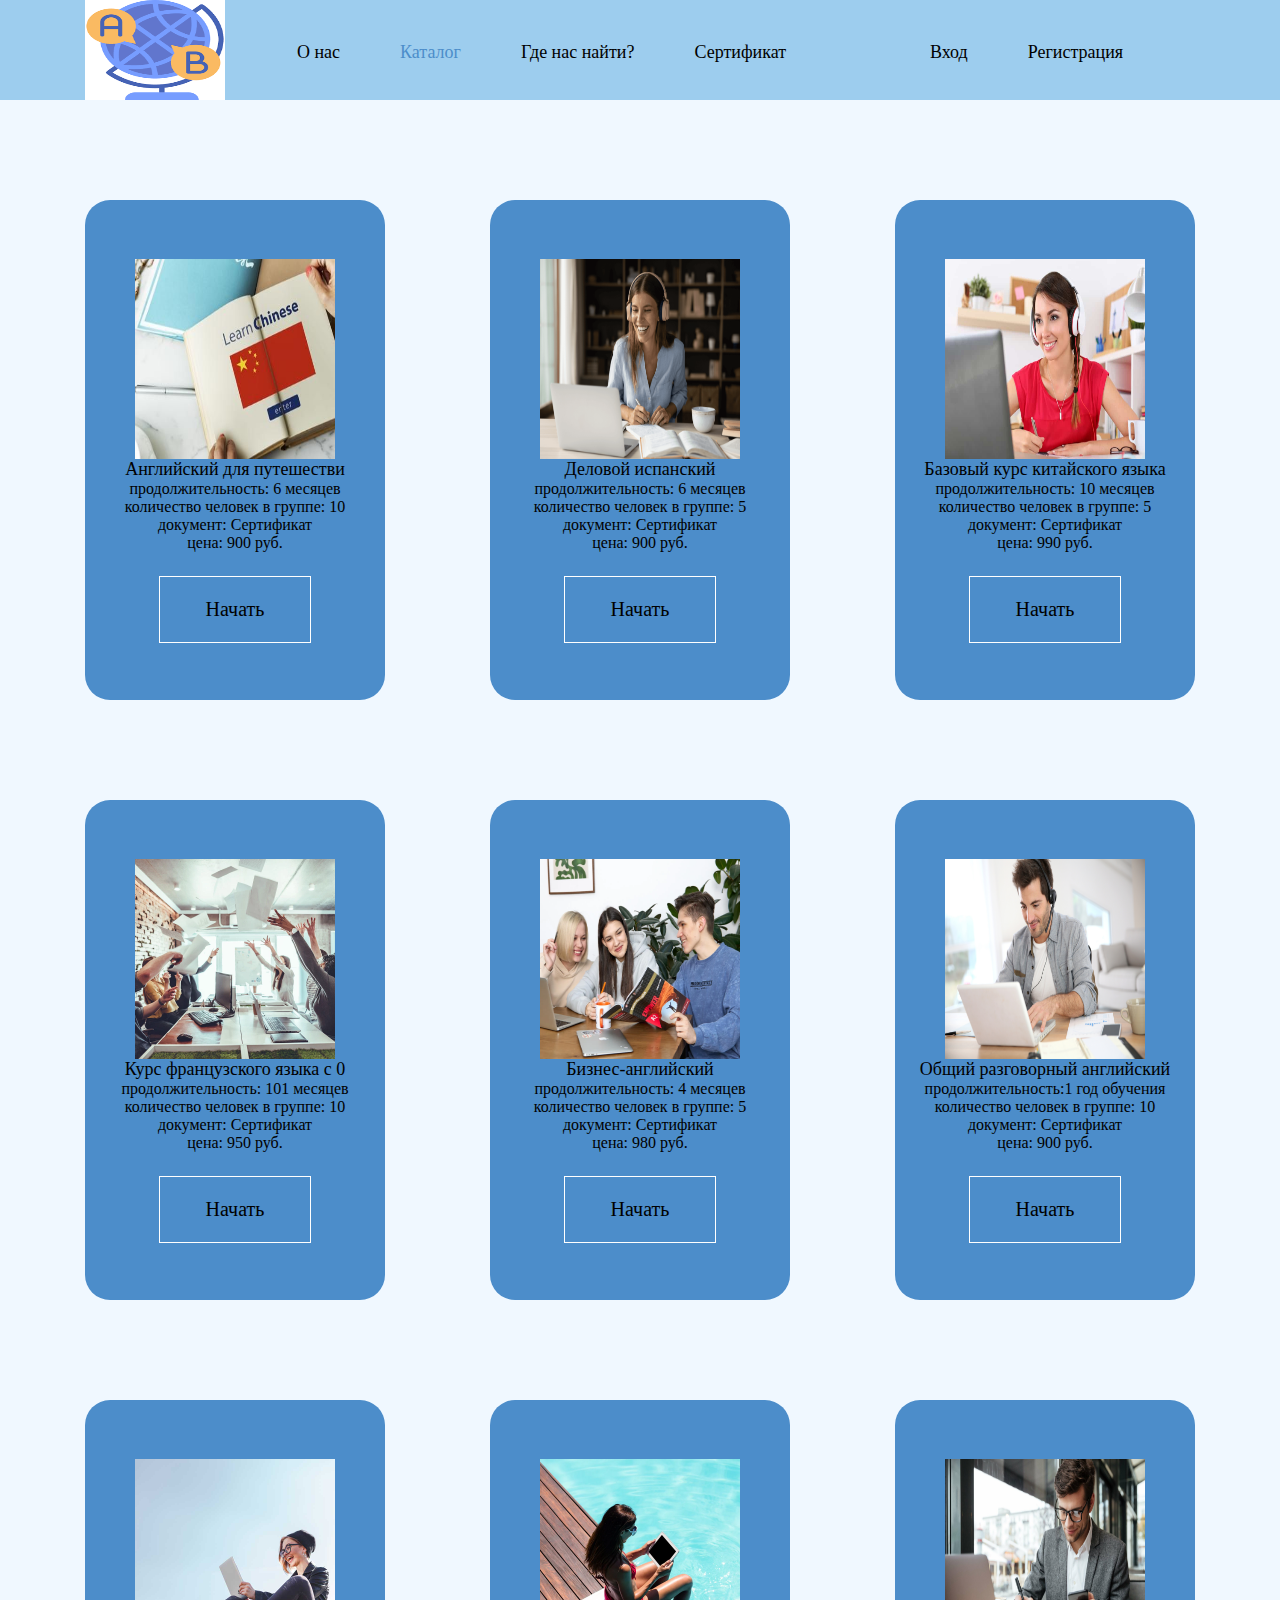
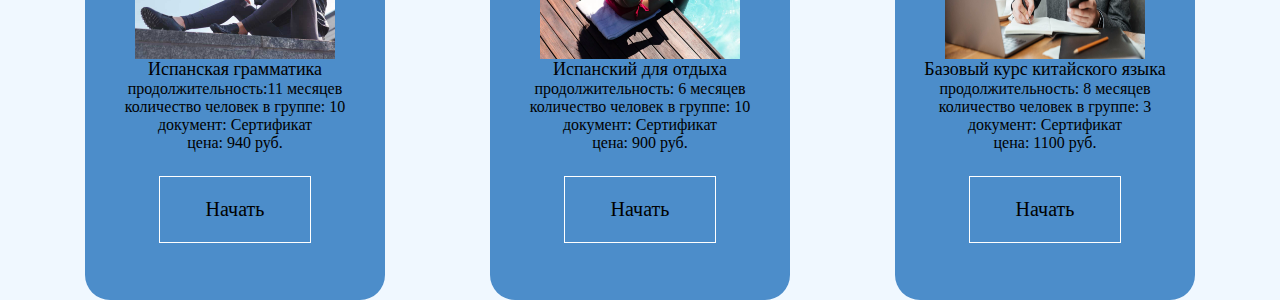
<file: index.html>
<!DOCTYPE html>
<html lang="ru">
<head>
    <meta charset="UTF-8">
    <meta name="viewport" content="width=device-width, initial-scale=1.0">
    <link rel="stylesheet" href="style.css">
    <title> Catalog</title>
</head>
<body>
    <header class="header">
        <div class="header__row container">
            <a href="index.html"><img src="img\7070.png" alt="логотип" class="logo"></a>
            <div class="header__panel">
                <nav class="menu">
                    <ul class="menu__list">
                        <li>
                            <a href="about-us.html" class="menu__link"><font style="vertical-align: inherit;"><font style="vertical-align: inherit;">О нас</font></font></a>
                        </li>
                        <li>
                            <a href="index.html" class="menu__link active"><font style="vertical-align: inherit;"><font style="vertical-align: inherit;">Каталог</font></font></a>
                        </li>
                        <li>
                            <a href="wtfu.html" class="menu__link"><font style="vertical-align: inherit;"><font style="vertical-align: inherit;">Где нас найти?</font></font></a>
                        </li>
                        <li>
                            <a href="sert.html" class="menu__link"><font style="vertical-align: inherit;"><font style="vertical-align: inherit;">Сертификат</font></font></a>
                        </li>
                    </ul>
                </nav>
                    <div class="menu__list">
                        <a href="login.html" class="menu__link"><font style="vertical-align: inherit;"><font style="vertical-align: inherit;">Вход</font></font></a>
                        <a href="reg.html" class="menu__link"><font style="vertical-align: inherit;"><font style="vertical-align: inherit;">Регистрация</font></font></a>
                    </div>
        </div>
    </div></header>
    <main class="main">
        <section class="catalog container">
            <div class="catalog__products">
                <div class="course">
                    <img src="img\000.jpeg" alt="" class="course__img">
                    <p class="course__title"><font style="vertical-align: inherit;"><font style="vertical-align: inherit;">Английский для путешестви </font></font></p>
                    <p class="course__dif"><font style="vertical-align: inherit;"><font style="vertical-align: inherit;">продолжительность: 6 месяцев</font></font></p>
                    <p class="course__dif"><font style="vertical-align: inherit;"><font style="vertical-align: inherit;"> количество человек в группе: 10</font></font></p>
                    <p class="course__dif"><font style="vertical-align: inherit;"><font style="vertical-align: inherit;">документ: Сертификат</font></font></p>
                    <p class="course__dif"><font style="vertical-align: inherit;"><font style="vertical-align: inherit;"> цена: 900 руб.</font></font></p>
                    <a href="#" class="course__btn"><font style="vertical-align: inherit;"><font style="vertical-align: inherit;">Начать</font></font></a>
                </div>
                <div class="course">
                    <img src="img\1111.png" alt="" class="course__img">
                    <p class="course__title"><font style="vertical-align: inherit;"><font style="vertical-align: inherit;">Деловой испанский </font></font></p>
                    <p class="course__dif"><font style="vertical-align: inherit;"><font style="vertical-align: inherit;">продолжительность: 6 месяцев</font></font></p>
                    <p class="course__dif"><font style="vertical-align: inherit;"><font style="vertical-align: inherit;"> количество человек в группе: 5</font></font></p>
                    <p class="course__dif"><font style="vertical-align: inherit;"><font style="vertical-align: inherit;">документ: Сертификат</font></font></p>
                    <p class="course__dif"><font style="vertical-align: inherit;"><font style="vertical-align: inherit;"> цена: 900 руб.</font></font></p>
                    <a href="#" class="course__btn"><font style="vertical-align: inherit;"><font style="vertical-align: inherit;">Начать</font></font></a>
                </div>
                <div class="course">
                    <img src="img\2222.jpg" alt="" class="course__img">
                    <p class="course__title"><font style="vertical-align: inherit;"><font style="vertical-align: inherit;">Базовый курс китайского языка</font></font></p>
                        <p class="course__dif"><font style="vertical-align: inherit;"><font style="vertical-align: inherit;">продолжительность: 10 месяцев</font></font></p>
                        <p class="course__dif"><font style="vertical-align: inherit;"><font style="vertical-align: inherit;"> количество человек в группе: 5</font></font></p>
                        <p class="course__dif"><font style="vertical-align: inherit;"><font style="vertical-align: inherit;">документ: Сертификат</font></font></p>
                        <p class="course__dif"><font style="vertical-align: inherit;"><font style="vertical-align: inherit;"> цена: 990 руб.</font></font></p>
                    <a href="#" class="course__btn"><font style="vertical-align: inherit;"><font style="vertical-align: inherit;">Начать</font></font></a>
                </div>
                <div class="course">
                    <img src="img\3333.webp" alt="" class="course__img">
                    <p class="course__title"><font style="vertical-align: inherit;"><font style="vertical-align: inherit;">Курс французского языка с 0</font></font></p>
                    <p class="course__dif"><font style="vertical-align: inherit;"><font style="vertical-align: inherit;">продолжительность: 101 месяцев</font></font></p>
                    <p class="course__dif"><font style="vertical-align: inherit;"><font style="vertical-align: inherit;"> количество человек в группе: 10</font></font></p>
                    <p class="course__dif"><font style="vertical-align: inherit;"><font style="vertical-align: inherit;">документ: Сертификат</font></font></p>
                    <p class="course__dif"><font style="vertical-align: inherit;"><font style="vertical-align: inherit;"> цена: 950 руб.</font></font></p>
                    <a href="#" class="course__btn"><font style="vertical-align: inherit;"><font style="vertical-align: inherit;">Начать</font></font></a>
                </div>
                <div class="course">
                    <img src="img\4444.webp" alt="" class="course__img">
                    <p class="course__title"><font style="vertical-align: inherit;"><font style="vertical-align: inherit;">Бизнес-английский</font></font></p>
                        <p class="course__dif"><font style="vertical-align: inherit;"><font style="vertical-align: inherit;">продолжительность: 4 месяцев</font></font></p>
                        <p class="course__dif"><font style="vertical-align: inherit;"><font style="vertical-align: inherit;"> количество человек в группе: 5</font></font></p>
                        <p class="course__dif"><font style="vertical-align: inherit;"><font style="vertical-align: inherit;">документ: Сертификат</font></font></p>
                        <p class="course__dif"><font style="vertical-align: inherit;"><font style="vertical-align: inherit;"> цена: 980 руб.</font></font></p>
                    <a href="#" class="course__btn"><font style="vertical-align: inherit;"><font style="vertical-align: inherit;">Начать</font></font></a>
                </div>
                <div class="course">
                    <img src="img\5555.jpg" alt="" class="course__img">
                    <p class="course__title"><font style="vertical-align: inherit;"><font style="vertical-align: inherit;">Общий разговорный английский</font></font></p>
                        <p class="course__dif"><font style="vertical-align: inherit;"><font style="vertical-align: inherit;">продолжительность:1 год обучения</font></font></p>
                        <p class="course__dif"><font style="vertical-align: inherit;"><font style="vertical-align: inherit;"> количество человек в группе: 10</font></font></p>
                        <p class="course__dif"><font style="vertical-align: inherit;"><font style="vertical-align: inherit;">документ: Сертификат</font></font></p>
                        <p class="course__dif"><font style="vertical-align: inherit;"><font style="vertical-align: inherit;"> цена: 900 руб.</font></font></p>
                    <a href="#" class="course__btn"><font style="vertical-align: inherit;"><font style="vertical-align: inherit;">Начать</font></font></a>
                </div>
                <div class="course">
                    <img src="img\6666.jpg" alt="" class="course__img">
                    <p class="course__title"><font style="vertical-align: inherit;"><font style="vertical-align: inherit;"> Испанская грамматика</font></font></p>
                    <p class="course__dif"><font style="vertical-align: inherit;"><font style="vertical-align: inherit;">продолжительность:11 месяцев</font></font></p>
                    <p class="course__dif"><font style="vertical-align: inherit;"><font style="vertical-align: inherit;"> количество человек в группе: 10</font></font></p>
                    <p class="course__dif"><font style="vertical-align: inherit;"><font style="vertical-align: inherit;">документ: Сертификат</font></font></p>
                    <p class="course__dif"><font style="vertical-align: inherit;"><font style="vertical-align: inherit;"> цена: 940 руб.</font></font></p>
                    <a href="#" class="course__btn"><font style="vertical-align: inherit;"><font style="vertical-align: inherit;">Начать</font></font></a>
                </div>
                <div class="course">
                    <img src="img\7777.webp" alt="" class="course__img">
                    <p class="course__title"><font style="vertical-align: inherit;"><font style="vertical-align: inherit;">Испанский для отдыха</font></font></p>
                    <p class="course__dif"><font style="vertical-align: inherit;"><font style="vertical-align: inherit;">продолжительность: 6 месяцев</font></font></p>
                        <p class="course__dif"><font style="vertical-align: inherit;"><font style="vertical-align: inherit;"> количество человек в группе: 10</font></font></p>
                        <p class="course__dif"><font style="vertical-align: inherit;"><font style="vertical-align: inherit;">документ: Сертификат</font></font></p>
                        <p class="course__dif"><font style="vertical-align: inherit;"><font style="vertical-align: inherit;"> цена: 900 руб.</font></font></p>
                    <a href="#" class="course__btn"><font style="vertical-align: inherit;"><font style="vertical-align: inherit;">Начать</font></font></a>
                </div>
                <div class="course">
                    <img src="img\8888.jpg" alt="" class="course__img">
                    <p class="course__title"><font style="vertical-align: inherit;"><font style="vertical-align: inherit;">Базовый курс китайского языка</font></font></p>
                    <p class="course__dif"><font style="vertical-align: inherit;"><font style="vertical-align: inherit;">продолжительность: 8 месяцев</font></font></p>
                        <p class="course__dif"><font style="vertical-align: inherit;"><font style="vertical-align: inherit;"> количество человек в группе: 3</font></font></p>
                        <p class="course__dif"><font style="vertical-align: inherit;"><font style="vertical-align: inherit;">документ: Сертификат</font></font></p>
                        <p class="course__dif"><font style="vertical-align: inherit;"><font style="vertical-align: inherit;"> цена: 1100 руб.</font></font></p>
                    <a href="#" class="course__btn"><font style="vertical-align: inherit;"><font style="vertical-align: inherit;">Начать</font></font></a>
                </div>
                
        </div></section>
    </main>
   


</body></html>
</file>
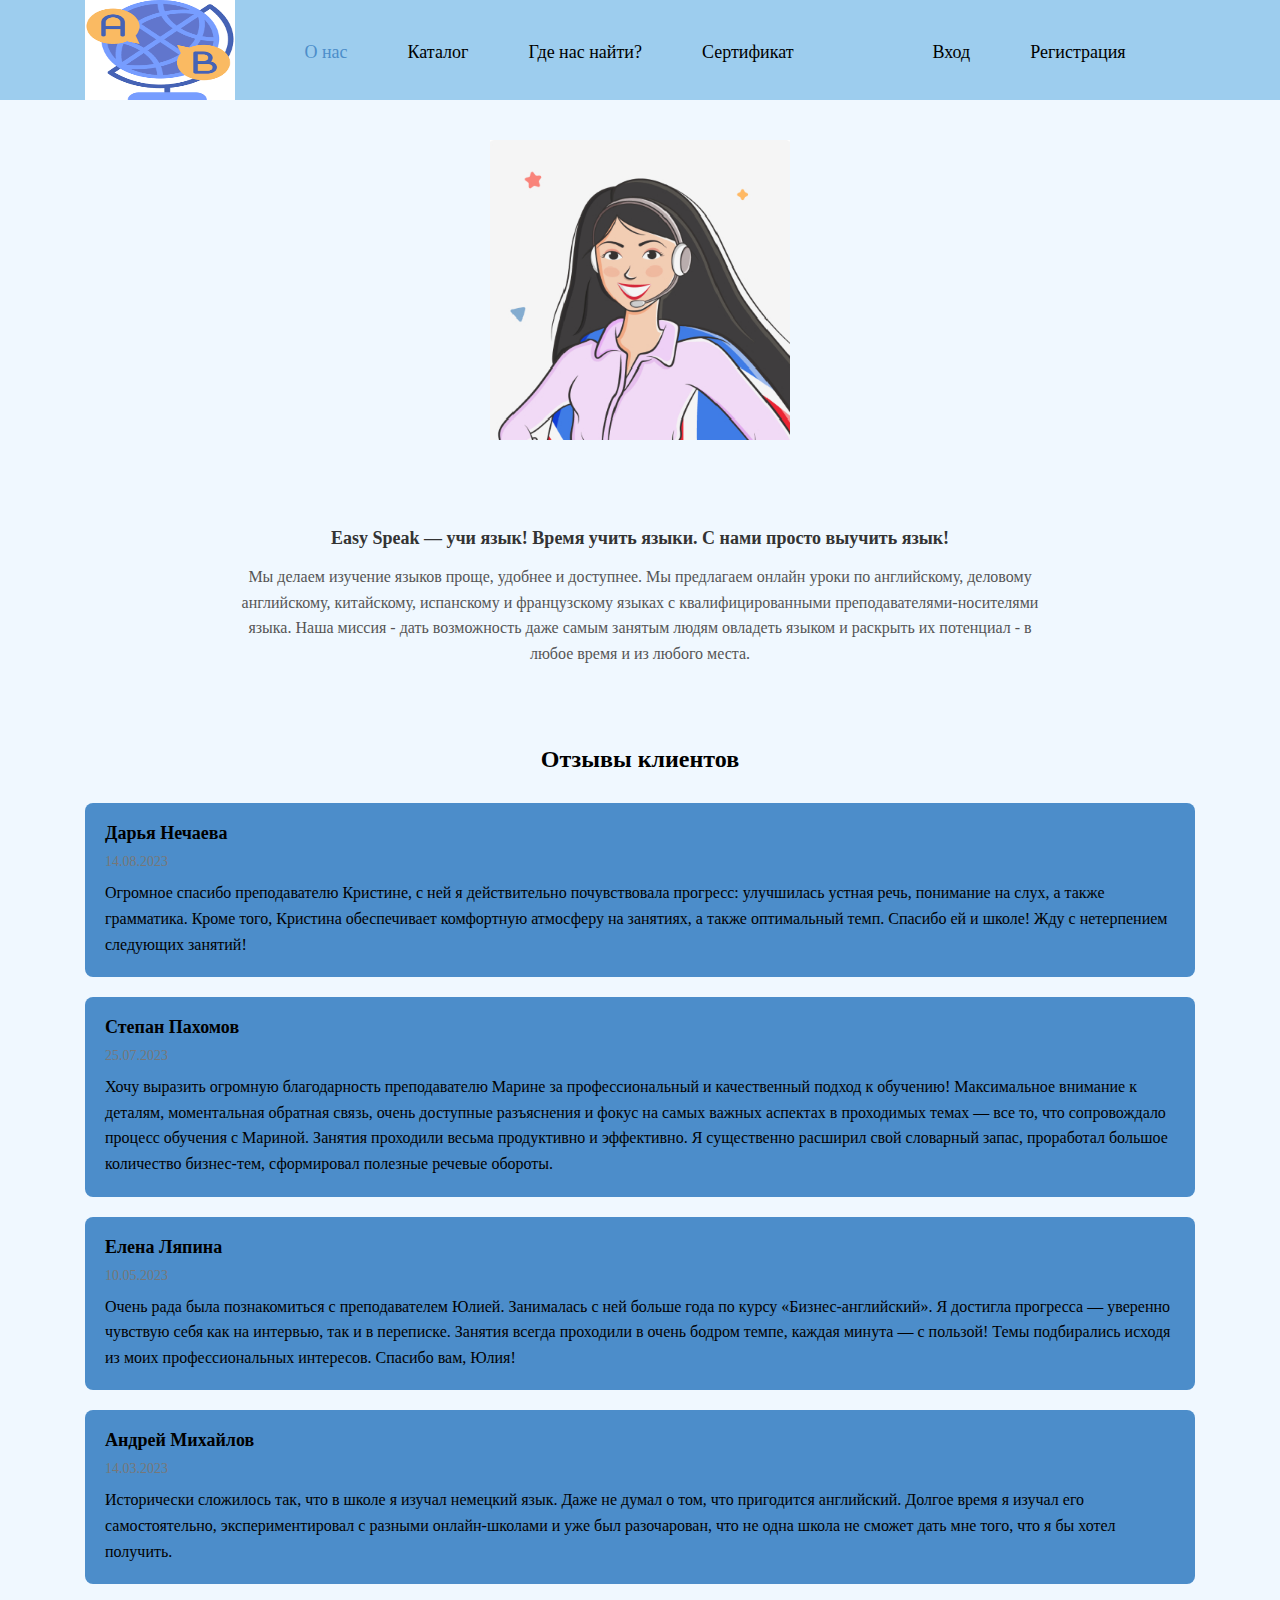
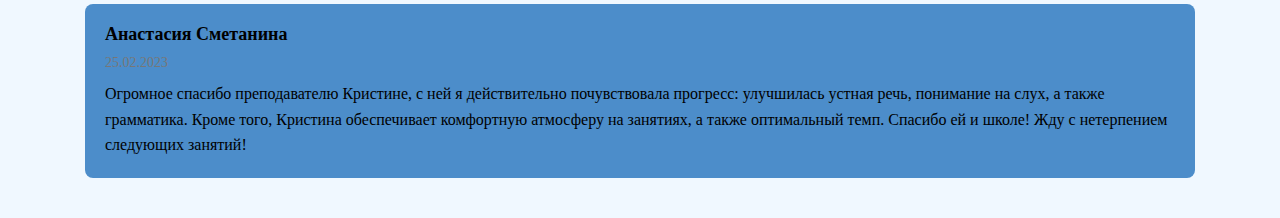
<file: about-us.html>
<!DOCTYPE html>
<html lang="ru">
<head>
    <meta charset="UTF-8">
    <meta name="viewport" content="width=device-width, initial-scale=1.0">
    <link rel="stylesheet" href="about-us.css">
    <title> about-us</title>
</head>
<body>
    <header class="header">
        <div class="header__row container">
          <a href="index.html"><img src="img\7070.png" alt="logo" class="logo"></a>
            <div class="header__panel">
                <nav class="menu">
                    <ul class="menu__list">
                        <li> 
                            <a href="about-us.html" class="menu__link active">О нас</a>
                        </li>
                        <li>
                            <a href="index.html" class="menu__link">Каталог</a>
                        </li>
                        <li>
                            <a href="wtfu.html" class="menu__link">Где нас найти?</a>
                        </li>
                        <li>
                          <a href="sert.html" class="menu__link">Сертификат</a>
                      </li>
                    </ul>
                </nav>
                    <div class="menu__list">
                        <a href="login.html" class="menu__link">Вход</a>
                        <a href="reg.html" class="menu__link">Регистрация</a>
                    </div>
        </div>
    </div></header>
    <main class="main">
        <section class="about-us">
            <div class="container">
              <div class="about-us__logo-container">
                  <img src="img\1717.jpg"alt="Логотип компании" class="about-us__logo">
              </div>
              <h2 class="about-us__title">О нас</h2>
              <div class="about-us__content">
                <p class="about-us__slogan">Easy Speak — учи язык!
                  Время учить языки.
                  С нами просто выучить язык!</p>
                <p class="about-us__description">
                  Мы делаем изучение языков проще, удобнее и доступнее. Мы предлагаем онлайн уроки по английскому, деловому английскому, 
китайскому, испанскому и французскому языках с квалифицированными преподавателями-носителями языка. 
Наша миссия - дать возможность даже самым занятым людям овладеть языком и раскрыть их потенциал - в любое время 
и из любого места.
                </p>
              </div>
            </div>
          </section>
          <section class="reviews">
            <div class="container">
              <h2 class="reviews__title">Отзывы клиентов</h2>
              <div class="reviews__list">
                <div class="review">
                    <h3 class="review__author">Дарья Нечаева</h3>
                    <p class="review__date">14.08.2023</p>
                    <p class="review__text">
                      Огромное спасибо преподавателю Кристине, с ней я действительно почувствовала прогресс: 
                      улучшилась устная речь, понимание на слух, а также грамматика. Кроме того, 
                      Кристина обеспечивает комфортную атмосферу на занятиях, а также оптимальный темп. 
                      Спасибо ей и школе! Жду с нетерпением следующих занятий!
                    </p>
                  </div>
          
                  <div class="review">
                    <h3 class="review__author">Степан Пахомов</h3>
                    <p class="review__date">25.07.2023</p>
                    <p class="review__text">
Хочу выразить огромную благодарность преподавателю Марине за профессиональный и качественный подход к обучению! 
Максимальное внимание к деталям, моментальная обратная связь, очень доступные разъяснения и фокус на самых важных аспектах 
в проходимых темах — все то, что сопровождало процесс обучения с Мариной. Занятия проходили весьма продуктивно и эффективно. 
Я существенно расширил свой словарный запас, проработал большое количество бизнес-тем, сформировал полезные речевые обороты. 
                    </p>
                  </div>
          
                  <div class="review">
                      <h3 class="review__author">Елена Ляпина</h3>
                      <p class="review__date">10.05.2023     </p>
                      <p class="review__text">
Очень рада была познакомиться с преподавателем Юлией. Занималась с ней больше года по курсу «Бизнес-английский». 
Я достигла прогресса — уверенно чувствую себя как на интервью, так и в переписке. 
Занятия всегда проходили в очень бодром темпе, каждая минута — с пользой! 
Темы подбирались исходя из моих профессиональных интересов. Спасибо вам, Юлия!
                      </p>
                  </div>
          
                  <div class="review">
                      <h3 class="review__author"> Андрей Михайлов</h3>
                      <p class="review__date"> 14.03.2023</p>
                      <p class="review__text">
                        Исторически сложилось так, что в школе я изучал немецкий язык. Даже не думал о том, что пригодится английский. 
                        Долгое время я изучал его самостоятельно, экспериментировал с разными онлайн-школами и уже был разочарован, 
                        что не одна школа не сможет дать мне того, что я бы хотел получить.
                      </p>
                  </div>
          
                  <div class="review">
                    <h3 class="review__author">Анастасия Сметанина</h3>
                    <p class="review__date">25.02.2023</p>
                    <p class="review__text">
                      Огромное спасибо преподавателю Кристине, с ней я действительно почувствовала прогресс: улучшилась устная речь, 
                      понимание на слух, а также грамматика. Кроме того, Кристина обеспечивает комфортную атмосферу на занятиях, 
                      а также оптимальный темп. Спасибо ей и школе! Жду с нетерпением следующих занятий!
                      
                      
                    </p>
                  </div>
              </div>
            </div>
          </section>
        </main>
    

</body></html>
</file>
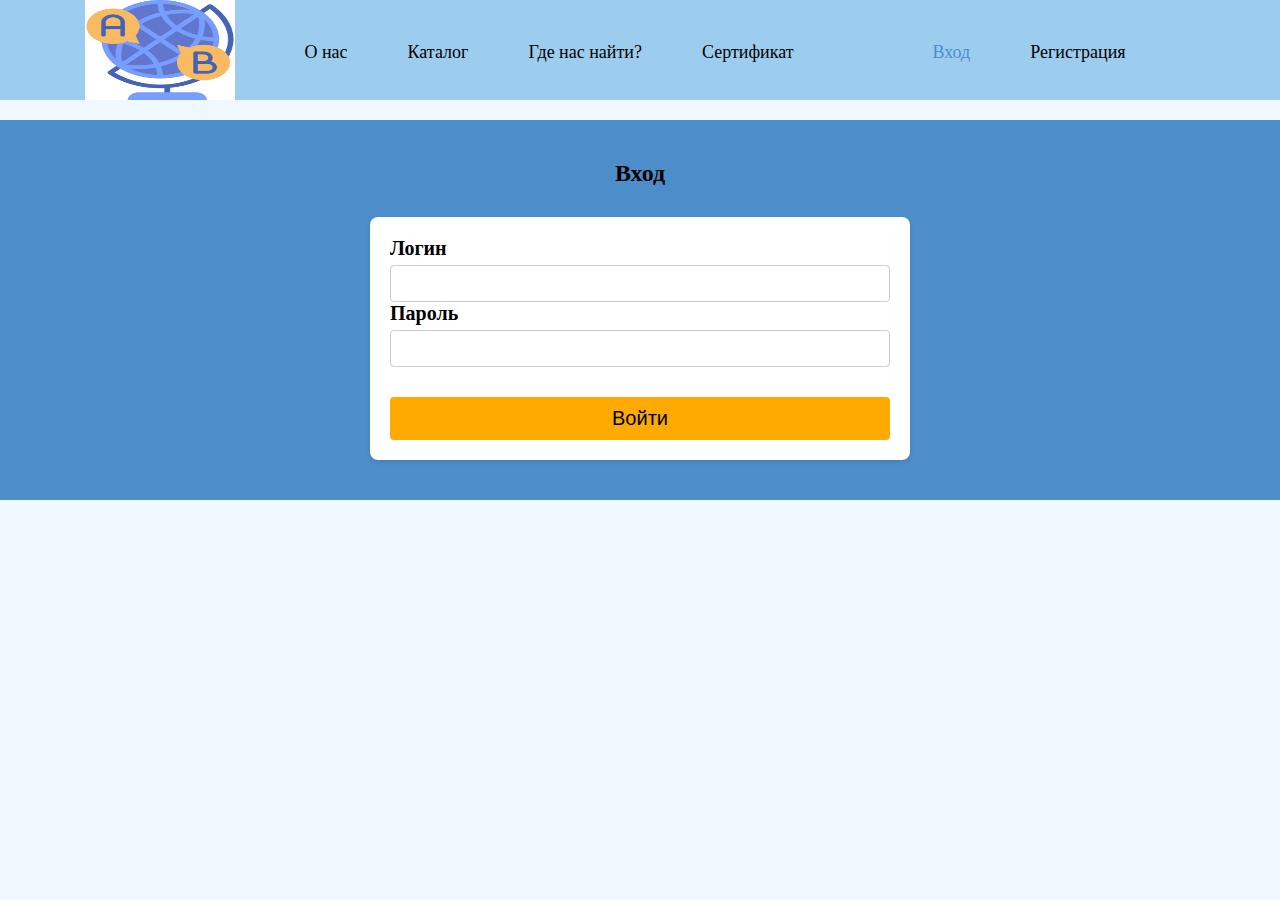
<file: login.html>
<!DOCTYPE html>
<!-- saved from url=(0049)https://mas1m0.github.io/jubilant-meme/login.html -->
<html lang="en"><head><meta http-equiv="Content-Type" content="text/html; charset=UTF-8">
    
    <meta name="viewport" content="width=device-width, initial-scale=1.0">
    <link rel="stylesheet" href="login.css">
    <title>Trampoline</title>
</head>
<body>
   <div class="wrapper">
    <header class="header">
        <div class="header__row container">
            <a href="index.html"><img src="img\7070.png" alt="logo" class="logo"></a>
            <div class="header__panel">
                <nav class="menu">
                    <ul class="menu__list">
                        <li>
                            <a href="about-us.html" class="menu__link">О нас</a>
                        </li>
                        <li>
                            <a href="index.html" class="menu__link ">Каталог</a>
                        </li>
                        <li>
                            <a href="wtfu.html" class="menu__link">Где нас найти?</a>
                        </li>
                        <li>
                            <a href="sert.html" class="menu__link">Сертификат</a>
                        </li>
                    </ul>
                </nav>
                    <div class="menu__list">
                        <a href="login.html" class="menu__link active">Вход</a>
                        <a href="reg.html" class="menu__link">Регистрация</a>
                    </div>
        </div>
    </div></header>
    <main class="main">
        <section class="login">
            <div class="container">
                <h2 class="login__title">Вход</h2>
                <form class="login__form" method="post" action="https://mas1m0.github.io/jubilant-meme/login.html#">
                    <label for="login">Логин</label>
                    <input type="text" id="login" name="login" required="">
                    <label for="password">Пароль</label>
                    <input type="password" id="password" name="password" required="">
                    <button type="submit" class="login__button">Войти</button>
                </form>
            </div>
        </section>
        </main></div>
    
    
   

</body></html>
</file>
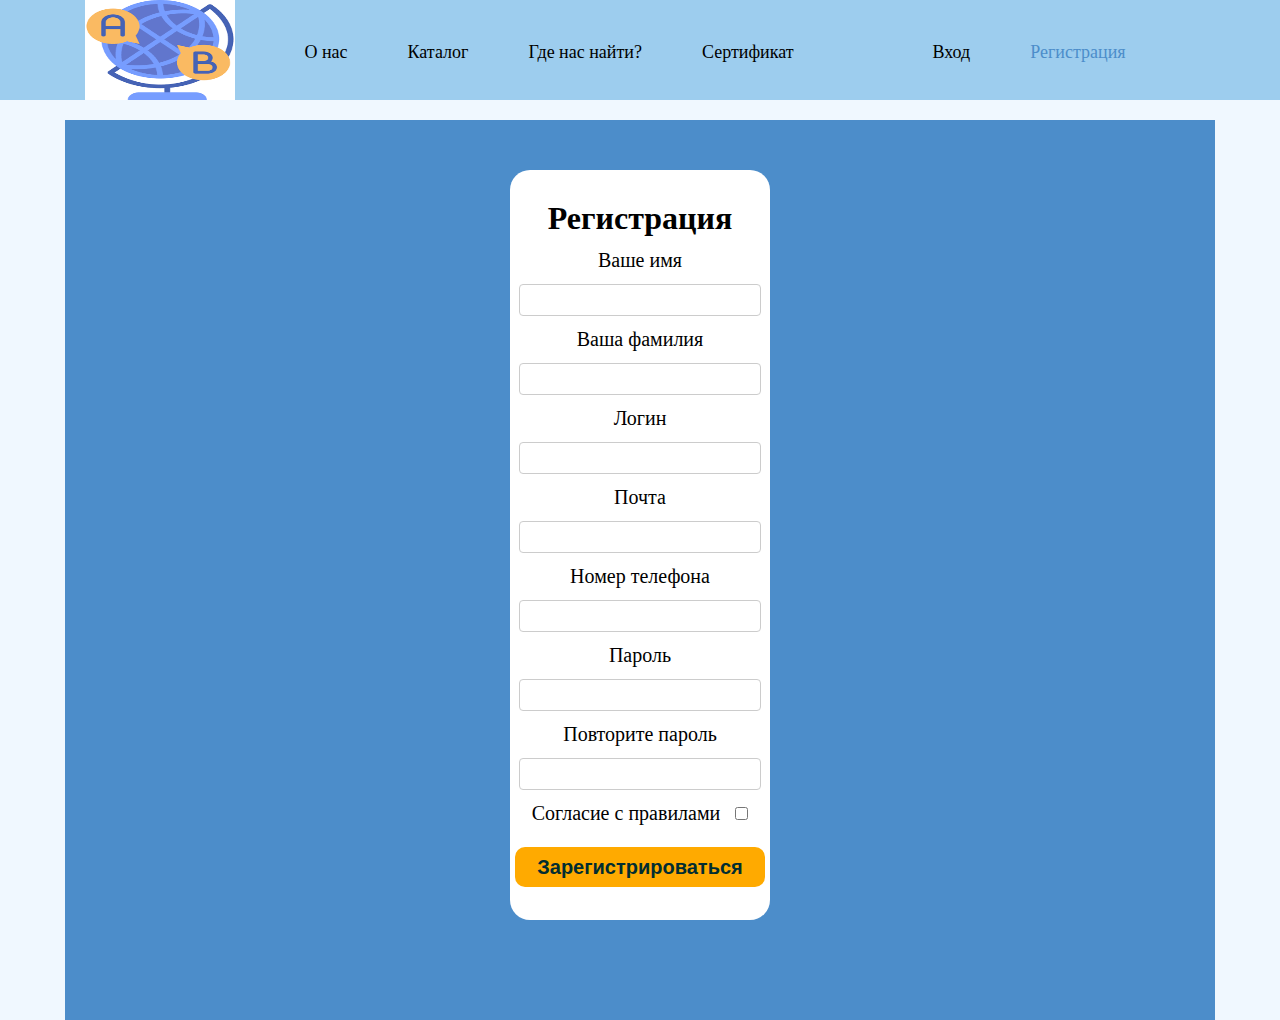
<file: reg.html>
<!DOCTYPE html>
<html lang="ru">
<head>
    <meta charset="UTF-8">
    <meta name="viewport" content="width=device-width, initial-scale=1.0">
    <link rel="stylesheet" href="reg.css">
    <title> Регистрация</title>
</head>
<body>
    <header class="header">
        <div class="header__row container">
            <a href="index.html"><img src="img\7070.png" alt="logo" class="logo"></a>
            <div class="header__panel">
                <nav class="menu">
                    <ul class="menu__list">
                        <li>
                            <a href="about-us.html" class="menu__link">О нас</a>
                        </li>
                        <li>
                            <a href="index.html" class="menu__link ">Каталог</a>
                        </li>
                        <li>
                            <a href="wtfu.html" class="menu__link">Где нас найти?</a>
                        </li>
                        <li>
                            <a href="sert.html" class="menu__link">Сертификат</a>
                        </li>
                    </ul>
                </nav>
                    <div class="menu__list">
                        <a href="login.html" class="menu__link">Вход</a>
                        <a href="reg.html" class="menu__link active">Регистрация</a>
                    </div>
        </div>
    </div></header>
    <main class="main">
        <div class="container reg-page">
          <form class="reg__menu" action="https://mas1m0.github.io/jubilant-meme/registration.html#" method="post">
              <h1 class="reg__title">Регистрация</h1>
              <label for="item-name">Ваше имя</label>
              <input type="text" name="name" id="item-name" required="">
              <label for="item-surname">Ваша фамилия</label>
              <input type="text" name="surname" id="item-surname" required="">
              <label for="item-login">Логин</label>
              <input type="text" name="login" id="item-login" required="">
              <label for="item-email">Почта</label>
              <input type="email" name="email" id="item-email" required="">
              <label for="item-phone-number">Номер телефона</label>
              <input type="tel" name="phone-number" id="item-phone-number" required="">
              <label for="item-password">Пароль</label>
              <input type="password" name="password" id="item-password" required="" minlength="6">
            <label for="item-password_repeat">Повторите пароль</label>
              <input type="password" name="password_repeat" id="item-password_repeat" required="" minlength="6">
              <div class="rules__menu">
                  <label for="item-rules">Согласие с правилами</label>
                  <input type="checkbox" name="rules" id="item-rules" required="">
              </div>
              <button type="submit" class="reg__btn">Зарегистрироваться</button>
          </form>
    </div></main>

</body></html>
</file>
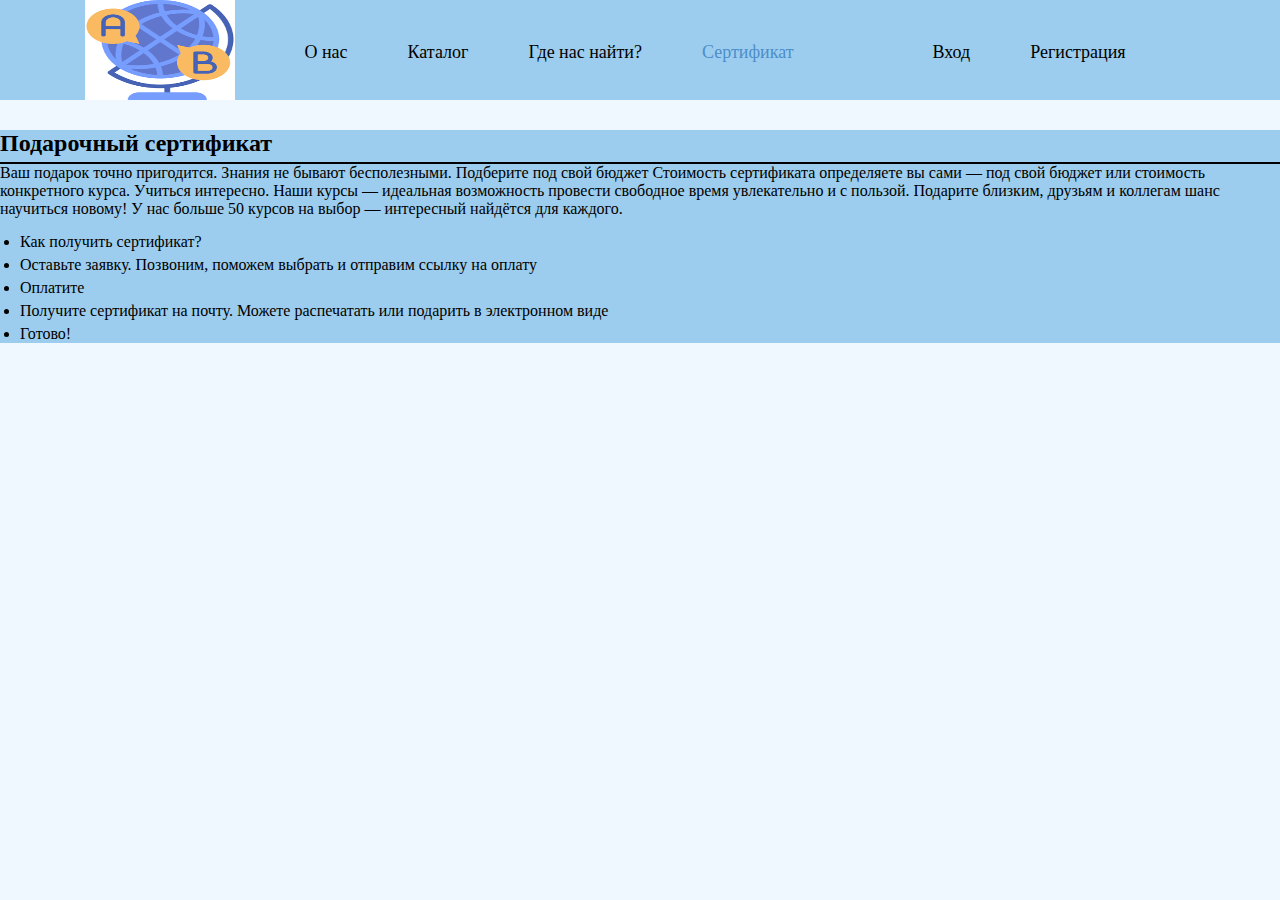
<file: sert.html>
<!DOCTYPE html>
<html lang="ru">
<head>
    <meta charset="UTF-8">
    <meta name="viewport" content="width=device-width, initial-scale=1.0">
    <link rel="stylesheet" href="sert.css">
    <title> Catalog</title>
</head>
<body>
    <header class="header">
        <div class="header__row container">
            <a href="index.html"><img src="img\7070.png" alt="logo" class="logo"></a>
            <div class="header__panel">
                <nav class="menu">
                    <ul class="menu__list">
                        <li>
                            <a href="about-us.html" class="menu__link">О нас</a>
                        </li>
                        <li>
                            <a href="index.html" class="menu__link ">Каталог</a>
                        </li>
                        <li>
                            <a href="wtfu.html" class="menu__link">Где нас найти?</a>
                        </li>
                        <li>
                            <a href="sert.html" class="menu__link active">Сертификат</a>
                        </li>
                    </ul>
                </nav>
                    <div class="menu__list">
                        <a href="login.html" class="menu__link">Вход</a>
                        <a href="reg.html" class="menu__link">Регистрация</a>
                    </div>
        </div>
    </div></header>
    
        <div class="main__terms">    
            <div class="">
                <h2 class="section-heading">Подарочный сертификат</h2>
                <p class="section-text">
                    Ваш подарок точно пригодится. Знания не бывают бесполезными. Подберите под свой бюджет
                    Стоимость сертификата определяете вы сами — под свой бюджет или стоимость конкретного курса.
                    Учиться интересно. Наши курсы — идеальная возможность провести свободное время увлекательно и с пользой.
                    Подарите близким, друзьям и коллегам шанс научиться новому! У нас больше 50 курсов на выбор — интересный найдётся для каждого.
                    </p><ul class="section-list">
                    <li class="section-list-item">Как получить сертификат?</li>
                    <li class="section-list-item">Оставьте заявку. Позвоним, поможем выбрать и отправим ссылку на оплату</li>
                    <li class="section-list-item">Оплатите</li>
                    <li class="section-list-item"><s></s>Получите сертификат на почту. Можете распечатать или подарить в электронном виде</li>
                    <li class="section-list-item"><s></s>Готово!</li>
                    </ul>
                <p></p>
            </div>
        
            
                <p></p>
            </div>
        </div>
    
    </body></html>
</file>
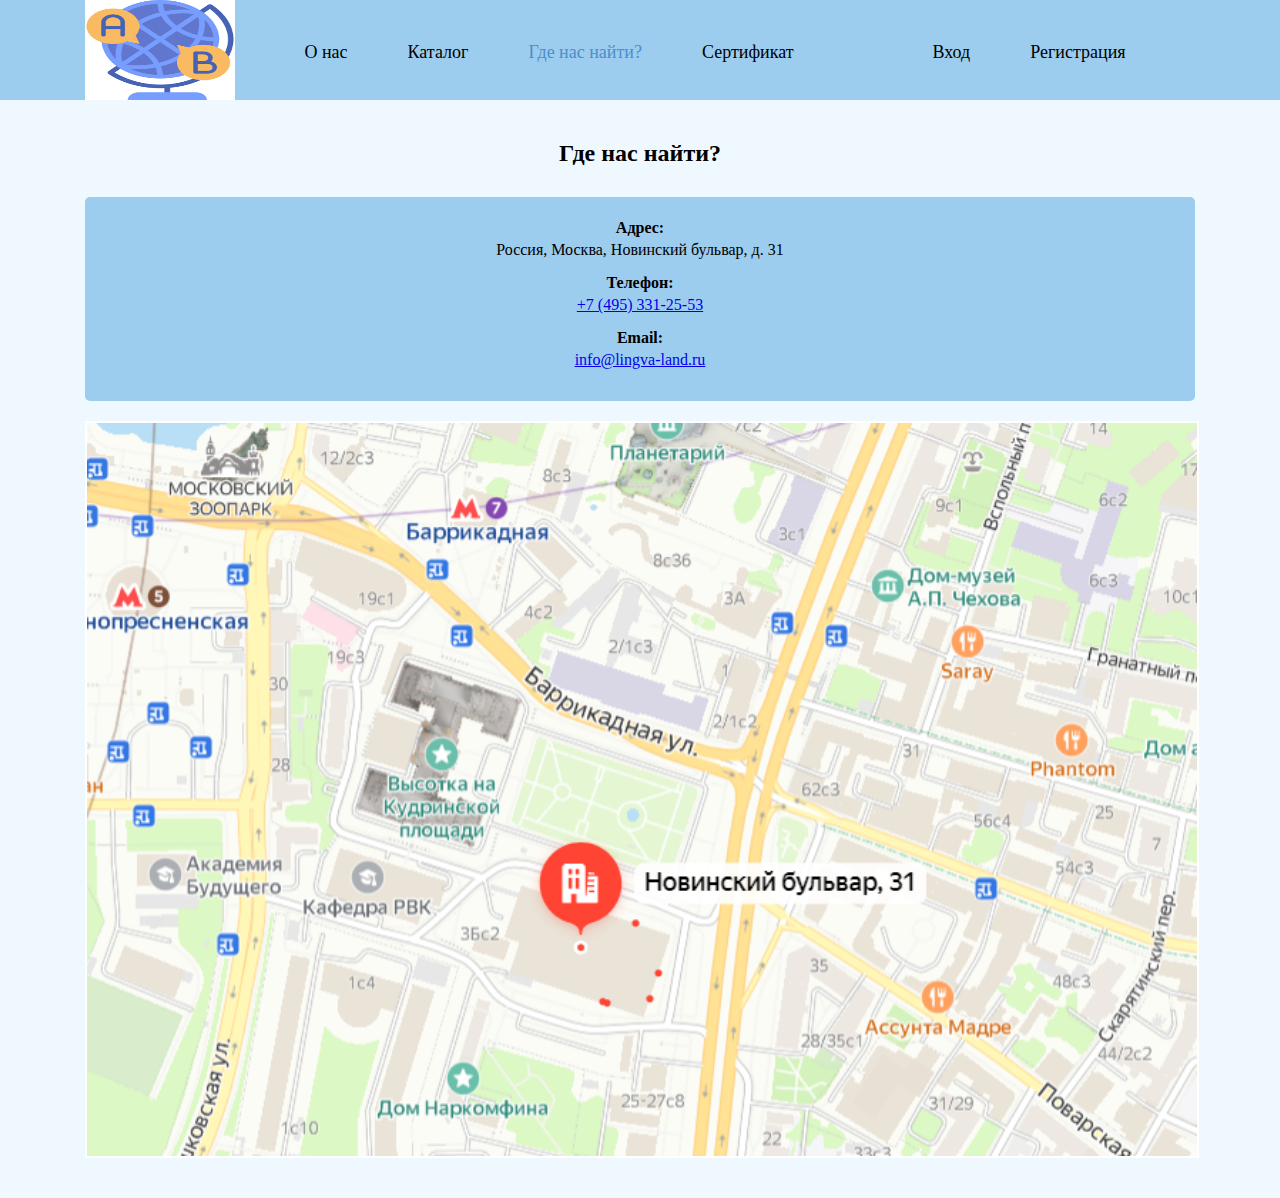
<file: wtfu.html>
<!DOCTYPE html>
<html lang="ru">
<head>
    <meta charset="UTF-8">
    <meta name="viewport" content="width=device-width, initial-scale=1.0">
    <link rel="stylesheet" href="wtfu.css">
    <title>Где нас найти</title>
</head>
<body>
    <header class="header">
        <div class="header__row container">
            <a href="index.html"><img src="img\7070.png" alt="logo" class="logo"></a>
            <div class="header__panel">
                <nav class="menu">
                    <ul class="menu__list">
                        <li>
                            <a href="about-us.html" class="menu__link">О нас</a>
                        </li>
                        <li>
                            <a href="index.html" class="menu__link ">Каталог</a>
                        </li>
                        <li>
                            <a href="wtfu.html" class="menu__link active">Где нас найти?</a>
                        </li>
                        <li>
                            <a href="sert.html" class="menu__link">Сертификат</a>
                        </li>
                    </ul>
                </nav>
                    <div class="menu__list">
                        <a href="login.html" class="menu__link">Вход</a>
                        <a href="reg.html" class="menu__link">Регистрация</a>
                    </div>
        </div>
    </div></header>
    <main class="main">
        <section class="contact-us">
            <div class="container">
                <h2 class="contact-us__title">Где нас найти?</h2>
            <div class="contact-us__content">
                <div class="contact-us__details">
                    <p class="contact-us__address">
                        <strong>Адрес:</strong>  Россия, Москва, Новинский бульвар, д. 31
                       
                    </p>
                    <p class="contact-us__phone">
                        <strong>Телефон:</strong> <a href="tel:+7-918-845-45-45">+7 (495) 331-25-53</a>
                    </p>
                    <p class="contact-us__email">
                        <strong>Еmail:</strong> <a href="mailto: gold@mail.ru"> info@lingva-land.ru</a>
                    </p>
                </div>
                <div class="contact-us__map">
                    <img src="img\Карта.png" alt="Карта" class="contact-us__map-img">
                </div>
            </div>
            </div>
        </section>
        </main>

</body></html>
</file>
<file: style.css>
*
{
    margin: 0;
    padding: 0;
    border: 0;
}
@font-face{
  font-family: "Jura";
  src: url(fonts/Jura-VariableFont_wght.ttf);
}
  body,html{
    font-family: "Nunito";
    height: 100%;
    background:  aliceblue;
  }
  .wrapper
  {
    min-height: 100%;
    display: flex;
    flex-direction: column;
  }
  .container{
    max-width: 1110px;
    margin: 0px auto;
    padding: 0 20px;
  }
  .header{
    width: 100%;
    height: 100px;
    background: rgb(157, 205, 238);
    
    
  }
  .menu{
    display: flex;
    justify-content: space-between;
  }
  .logo{
    width: 140px;
    height: 100px;
  }
  .menu__list{
    list-style: none;
    display: flex;
    gap: 60px;
  }
  .menu__link{
    text-decoration: none;
    color: black;
    font-weight: 500;
    font-size: 18px;
  }
  .header__row{
    display: flex;
    align-items: center;
    justify-content: space-between;
  }
  .header__panel{
    display: flex;
    flex: 1 1 auto;
    justify-content: space-around;
  }
  .active{
    color: rgb(76, 141, 202);
    text-decoration: none;
  }
  .course{
    margin-top: 100px;
    background: rgb(76, 141, 202);
    border-radius: 25px;
    width: 300px;
    height: 500px;
    display: flex;
    flex-direction: column;
    justify-content: center;
    align-items: center;
    box-shadow: 100px 
  }
  
  .catalog__products{
    display: flex;
    justify-content: space-between;
    flex-flow: row wrap;
  }
  .course__img{
    width: 200px;
    height: 200px;
  }
  .course__title{
    font-weight: 500;
    font-size: 18px;
    text-align: center;
  }
  .course__btn{
    outline: 1px solid rgb(255, 255, 255);
    width: 150px;
    height: 65px;
    text-decoration: none;
    font-weight: 500;
    font-size: 20px;
    color: rgb(0, 0, 0);
    display: flex;
    align-items: center;
    justify-content: center;
    margin: 0 auto;
    margin-top: 25px
  }
  .about-us {
    padding: 40px 0;
    background-color:rgb(255, 255, 255);
    color: #fff;
  }
  
  .about-us__logo-container{
    display: flex;
    justify-content: center;
    margin-bottom: 30px; 
  }
  
  .about-us__logo {
    max-width: 300px; 
    height: auto; 
    display: block;
  }
  
  .about-us__title {
    font-size: 34px;
    text-align: center;
    margin-bottom: 20px;
    color: #000000;
  }
  
  .about-us__content {
  text-align: center;
    max-width: 800px; 
    margin: 0 auto; 
  }
  
  .about-us__slogan {
    font-size: 18px;
    font-weight: bold;
    margin-bottom: 15px;
    color: #333; 
    text-align: center;
  }
  
  .about-us__description {
    font-size: 16px;
    color: #555; 
    line-height: 1.6; 
  }
  .reviews {
    padding: 40px 0;
  }
  
  .reviews__title {
    font-size: 24px;
    text-align: center;
    margin-bottom: 30px;
    color: #989898;
  }
  
  .reviews__list {
    display: flex;
    flex-direction: column; 
    gap: 20px; 
  }
  
  .review {
    background-color: #f9f9f9; 
    padding: 20px; 
    border-radius: 8px;
    box-shadow: 0 2px 4px rgba(0, 0, 0, 0.1); 
  }
  
  
  .review__author {
    font-size: 18px;
    font-weight: bold;
    margin-bottom: 10px;
  }
  
  .review__date {
    font-size: 14px;
    color: #777;
    margin-bottom: 10px;
  }
  
  .review__text {
    font-size: 16px;
    line-height: 1.6;
  }
  .contact-us {
    padding: 40px 0;
    color: #f8f8f8; 
  }
  
  .contact-us__title {
    font-size: 24px;
    text-align: center;
    margin-bottom: 30px;
    color: #ffffff;
  }
  .contact-us__details {
    text-align: center;
    padding: 20px;
    background: rgb(209, 209, 209);
    color: #000000;
    border-radius: 5px;
    text-decoration: none;
  }
  .contact-us__content {
    display: flex;
    flex-direction: column; 
    gap: 20px;
  }
  
  .contact-us__details p {
    margin-bottom: 10px; 
    line-height: 1.4;
  }
  
  .contact-us__details strong {
  display: block;
  }
  
  
  .contact-us__map {
    width: 100%; 
    
  }
  
  .contact-us__map-img {
    width: 100%;
    height: auto;
    display: block;
    border: 2px solid #fff;
  }
  .login {
    padding: 40px 0;
    flex: 1;
  }
  
  .login__title {
    font-size: 24px;
    text-align: center;
    margin-bottom: 30px;
  }
  
  .login__form {
    max-width: 500px;
    margin: 0 auto;
    padding: 20px;
    background-color: #fff;
    border-radius: 8px;
    box-shadow: 0 2px 4px rgba(0, 0, 0, 0.1);
  }
  
  .login__form-group {
    margin-bottom: 20px;
  }
  
  .login__form label {
    display: block;
    font-weight: bold;
    margin-bottom: 5px;
  }
  
  .login__form input[type="text"],
  .login__form input[type="password"] {
    width: 100%;
    padding: 10px;
    border: 1px solid #ccc;
    border-radius: 4px;
    box-sizing: border-box;
  }
  
  .login__button-container {
  width: 100%;
  }
  
  .login__button {
    display: block;
    width: 100%; 
    padding: 10px;
    background-color:rgb(255, 170, 0);
    color: black;
    border: none;
    border-radius: 4px;
    cursor: pointer;
    text-align: center;
    text-decoration: none;
    box-sizing: border-box; 
    margin-top: 30px;
    font-size: 20px;
  }
  
  .login__button:hover {
    background-color:rgb(255, 174, 0);
  }
  
  .error-message {
    color: red;
    font-size: 14px;
    margin-top: 5px;
  }
  .main{
    background:aliceblue;
    width: 100%;
    height: 100%;
    flex: 1 1 auto;
  }
  .main__questions{
    width: 100%;
    height: 600px;
    padding-top: 80px;
    margin-top: 80px;
    background: white;
    border-radius: 30px;
  }
  .question__title{
    color: aliceblue;
   
    font-size: 40px;
  }
  .question__text{
    color: black;
   
    font-size: 24px;
  }
  .reg-page{
    display: flex;
    justify-content: center;
  }
  .reg__menu{

    background: #ffffff;
    height: 750px;
    width: 260px;
    border-radius: 20px;
    margin-top: 50px;
    display: flex;
    flex-direction: column;
    align-items: center;
    gap: 12px;
    columns: 2;
  }
  .reg__title{
    color: aliceblue;
    
    padding-top: 30px;
  }
  label{
    color: aliceblue;
    
    font-size: 20px;
  }
  #item-name{
    outline: none;
    border-radius: 5px;
    height: 30px;
    width: 230px;
    border: 1px solid #ccc;
    border-radius: 4px;
    font-size: 18px;
    font-weight: bold;
    padding-left: 10px;
  }
  #item-surname{
    outline: none;
    border-radius: 5px;
    height: 30px;
    width: 230px;
    font-size: 18px;
    font-weight: bold;
    padding-left: 10px;
    border: 1px solid #ccc;
    border-radius: 4px;
  }
  #item-login{
    outline: none;
    border-radius: 5px;
    height: 30px;
    width: 230px;
    border: 1px solid #ccc;
    border-radius: 4px;
    font-size: 18px;
    font-weight: bold;
    padding-left: 10px;
  }
  #item-email{
    outline: none;
    border-radius: 5px;
    height: 30px;
    width: 230px;
    border: 1px solid #ccc;
    border-radius: 4px;
    font-size: 18px;
    font-weight: bold;
    padding-left: 10px;
  }
  #item-phone-number{
    outline: none;
    border-radius: 5px;
    height: 30px;
    width: 230px;
    border: 1px solid #ccc;
    border-radius: 4px;
    font-size: 18px;
    font-weight: bold;
    padding-left: 10px;
  }
  #item-password{
    outline: none;
    border-radius: 5px;
    height: 30px;
    width: 230px;
    border: 1px solid #ccc;
    border-radius: 4px;
    font-size: 18px;
    font-weight: bold;
    padding-left: 10px;
  }
  #item-password_repeat{
    outline: none;
    border-radius: 5px;
    height: 30px;
    width: 230px;
    border: 1px solid #ccc;
    border-radius: 4px;
    font-size: 18px;
    font-weight: bold;
    padding-left: 10px;
  }
  .rules__menu{
    display: flex;
    flex-direction: row;
    gap: 15px;
    align-items: center;
  }
  .reg__btn{
    text-decoration: none;
    color: aliceblue;   
    font-size: 20px;
    font-weight: bold;
    height: 40px;
    width: 250px;
    background: rgb(255, 170, 0);
    margin-top: 10px;
    display: flex;
    justify-content: center;
    align-items: center;
    border-radius: 10px;
    cursor: pointer;
  }

  .product-card {
    display: flex;
    border: 1px solid #000000;
    padding: 20px;
    width: 600px;
    margin: 20px auto;
    height: 0 auto;
}

.product-image {
    max-width: 600px; 
    height: auto;
}

.product-info { 
    margin-left: 20px; 
    flex: 1; 
    color: #f9f9f9;
    
}

.product-title {
    margin-top: 0; 
}

.product-price {
    font-size: 18px;
    font-weight: bold;
    color: rgb(121, 121, 121);
    margin-top: 5px;
}

.product-description {
    margin-top: 10px;
    width: 200px;
    
}
.product__btn{
  outline: 2px solid rgb(255, 170, 0);
  width: 130px;
  height: 50px;
  text-decoration: none;
  font-weight: 500;
  font-size: 25px;
  color:rgb(0, 150, 27);
  display: flex;
  align-items: center;
  justify-content: center;
  margin: 0 auto;
  margin-top: 25px
}
.main__terms{
  background: aliceblue;
  color: rgb(255, 255, 255);
}
.section-heading{
 color: #ffffff; 
 border-bottom: 2px solid #eee; 
 padding-bottom: 5px;
}
.section-text{
  margin-bottom: 15px;
}
.section-list{
list-style-type: disc;
margin-left: 20px;
}
.section-list-item{
margin-bottom: 5px;
}
@media (max-width: 1024px) {
    .container {
        max-width: 960px;
    }
    .header__panel{
        display: flex;
        flex: 1 1 auto;
        justify-content: space-between;
    }
    .menu__list {
        gap: 30px;
    }
    .course {
        width: calc(50% - 20px);
        margin-bottom: 20px;
    }
    .catalog__products {
      justify-content: space-around;
   }
   .product-card{
       flex-direction: column;
       width: 90%;
   }
   .product-image{
       max-width: 100%;
   }
   .product-info{
       margin-left: 0;
   }
   .reg__menu {
    width: 80%;
   }
   .menu__list {
    gap: 30px;
    }
}


@media (max-width: 768px) {
    .container {
        max-width: 720px;
    }
    .header__panel{
        display: flex;
        flex: 1 1 auto;
        justify-content: space-between;
    }
    .menu__list {
       gap: 20px;
    }

    .course {
        width: calc(100% - 20px);
    }
    .reviews__list{
    gap:10px;
   }
   .reviews__title{
    font-size: 20px;
   }
   .review{
    padding: 10px;
   }
   .contact-us__details{
    padding: 10px;
   }
   .contact-us__title{
    font-size: 20px;
   }
   .login__title{
    font-size: 20px;
   }
   .login__form{
    padding: 10px;
   }
   .reg__menu {
    width: 80%;
    height: auto;
    gap: 10px;
}
  label{
      font-size: 18px;
  }
  #item-name, #item-surname, #item-login, #item-email, #item-phone-number, #item-password, #item-password_repeat{
      width: 80%;
      font-size: 16px;
  }

   .reg__btn{
    font-size: 18px;
    width: 200px;
   }
   .product-card {
        width: 95%;
    }
}


@media (max-width:520px) {
    .container {
        max-width: 300px;
        padding: 0 10px;
    }
    .header {
      height: 150px;
      flex-direction: row; 
      justify-content: space-between;
      
  }
    .menu__list {
       flex-direction: column;
        text-align: center;
        align-items: center;
    }
    .logo{
        width: 120px;
        height: 80px;
    }
    .menu__link{
        font-size: 16px;
    }
    .course {
        width: 100%;
        margin-top: 20px;
    }
    .course__img {
        width: 150px;
        height: 150px;
    }
    .course__title {
        font-size: 16px;
    }
    .course__btn {
        width: 120px;
        height: 50px;
        font-size: 16px;
    }
    .about-us__logo {
        max-width: 200px;
    }
    .about-us__title{
        font-size: 28px;
    }
    .about-us__slogan{
        font-size: 16px;
    }
    .about-us__description{
        font-size: 14px;
    }
   .reviews__title{
        font-size: 18px;
       }
     .review__author{
        font-size: 16px;
    }
    .review__date{
         font-size: 12px;
    }
    .review__text{
        font-size: 14px;
    }
   .contact-us__title{
        font-size: 18px;
    }
    .contact-us__details p {
         font-size: 14px;
     }
    .login__title{
        font-size: 18px;
    }
    .login__form{
        padding: 10px;
    }
    .reg__menu {
         width: 90%;
         position: relative;
         bottom: 10px;
       }
    .main__questions{
        height: auto;
      }
    .question__title{
        font-size: 28px;
       }
    .question__text{
        font-size: 20px;
       }
     .product-card {
        width: 95%;
        padding: 10px;
    }
    .product__btn {
        width: 100px;
        height: 40px;
        font-size: 14px;
    }
}
</file>
<file: about-us.css>
*
{
    margin: 0;
    padding: 0;
    border: 0;
}
@font-face{
  font-family: "Jura";
  src: url(fonts/Jura-VariableFont_wght.ttf);
}
  body,html{
    font-family: "Nunito";
    height: 100%;
    background:  aliceblue;
  }
  .wrapper
  {
    min-height: 100%;
    display: flex;
    flex-direction: column;
  }
  .container{
    max-width: 1110px;
    margin: 0px auto;
    padding: 0 20px;
  }
  .header{
    width: 100%;
    height: 100px;
    background: rgb(157, 205, 238);
    
    
  }
  .menu{
    display: flex;
    justify-content: space-between;
  }
  .logo{
    width: 150px;
    height: 100px;
  }
  .menu__list{
    list-style: none;
    display: flex;
    gap: 60px;
  }
  .menu__link{
    text-decoration: none;
    color: rgb(0, 0, 0);
    font-weight: 500;
    font-size: 18px;
  }
  .header__row{
    display: flex;
    align-items: center;
    justify-content: space-between;
  }
  .header__panel{
    display: flex;
    flex: 1 1 auto;
    justify-content: space-around;
  }
  .active{
    color: rgb(76, 141, 202);
    text-decoration: none;
  }
  .course{
    margin-top: 100px;
    background: rgb(76, 141, 202);
    border-radius: 25px;
    width: 300px;
    height: 500px;
    display: flex;
    flex-direction: column;
    justify-content: center;
    align-items: center;
    box-shadow: 100px 
  }
  
  .catalog__products{
    display: flex;
    justify-content: space-between;
    flex-flow: row wrap;
  }
  .course__img{
    width: 200px;
    height: 200px;
  }
  .course__title{
    font-weight: 500;
    font-size: 18px;
    text-align: center;
  }
  .course__btn{
    outline: 1px solid rgb(255, 255, 255);
    width: 150px;
    height: 65px;
    text-decoration: none;
    font-weight: 500;
    font-size: 20px;
    color: rgb(0, 0, 0);
    display: flex;
    align-items: center;
    justify-content: center;
    margin: 0 auto;
    margin-top: 25px
  }
  .about-us {
    padding: 40px 0;
    background-color:aliceblue;
    color: #fff;
  }
  
  .about-us__logo-container{
    display: flex;
    justify-content: center;
    margin-bottom: 30px; 
  }
  
  .about-us__logo {
    max-width: 300px; 
    height: auto; 
    display: block;
  }
  
  .about-us__title {
    font-size: 34px;
    text-align: center;
    margin-bottom: 20px;
    color: aliceblue;
  }
  
  .about-us__content {
  text-align: center;
    max-width: 800px; 
    margin: 0 auto; 
  }
  
  .about-us__slogan {
    font-size: 18px;
    font-weight: bold;
    margin-bottom: 15px;
    color: #333; 
    text-align: center;
  }
  
  .about-us__description {
    font-size: 16px;
    color: #555; 
    line-height: 1.6; 
  }
  .reviews {
    padding: 40px 0;
  }
  
  .reviews__title {
    font-size: 24px;
    text-align: center;
    margin-bottom: 30px;
    color: #000000;
  }
  
  .reviews__list {
    display: flex;
    flex-direction: column; 
    gap: 20px; 
  }
  
  .review {
    background-color:rgb(76, 141, 202); 
    padding: 20px; 
    border-radius: 8px;
    box-shadow: 0 2px 4px  aliceblue; 
  }
  
  
  .review__author {
    font-size: 18px;
    font-weight: bold;
    margin-bottom: 10px;
  }
  
  .review__date {
    font-size: 14px;
    color: #777;
    margin-bottom: 10px;
  }
  
  .review__text {
    font-size: 16px;
    line-height: 1.6;
  }
  .contact-us {
    padding: 40px 0;
    color: #f8f8f8; 
  }
  
  .contact-us__title {
    font-size: 24px;
    text-align: center;
    margin-bottom: 30px;
    color: #ffffff;
  }
  .contact-us__details {
    text-align: center;
    padding: 20px;
    background: rgb(209, 209, 209);
    color: #000000;
    border-radius: 5px;
    text-decoration: none;
  }
  .contact-us__content {
    display: flex;
    flex-direction: column; 
    gap: 20px;
  }
  
  .contact-us__details p {
    margin-bottom: 10px; 
    line-height: 1.4;
  }
  
  .contact-us__details strong {
  display: block;
  }
  
  
  .contact-us__map {
    width: 100%; 
    
  }
  
  .contact-us__map-img {
    width: 100%;
    height: auto;
    display: block;
    border: 2px solid #fff;
  }
  .login {
    padding: 40px 0;
    flex: 1;
  }
  
  .login__title {
    font-size: 24px;
    text-align: center;
    margin-bottom: 30px;
  }
  
  .login__form {
    max-width: 500px;
    margin: 0 auto;
    padding: 20px;
    background-color: #fff;
    border-radius: 8px;
    box-shadow: 0 2px 4px rgba(0, 0, 0, 0.1);
  }
  
  .login__form-group {
    margin-bottom: 20px;
  }
  
  .login__form label {
    display: block;
    font-weight: bold;
    margin-bottom: 5px;
  }
  
  .login__form input[type="text"],
  .login__form input[type="password"] {
    width: 100%;
    padding: 10px;
    border: 1px solid #ccc;
    border-radius: 4px;
    box-sizing: border-box;
  }
  
  .login__button-container {
  width: 100%;
  }
  
  .login__button {
    display: block;
    width: 100%; 
    padding: 10px;
    background-color:rgb(255, 170, 0);
    color: black;
    border: none;
    border-radius: 4px;
    cursor: pointer;
    text-align: center;
    text-decoration: none;
    box-sizing: border-box; 
    margin-top: 30px;
    font-size: 20px;
  }
  
  .login__button:hover {
    background-color:rgb(255, 174, 0);
  }
  
  .error-message {
    color: red;
    font-size: 14px;
    margin-top: 5px;
  }
  .main{
    background: aliceblue;
    width: 100%;
    height: 100%;
    flex: 1 1 auto;
  }
  .main__questions{
    width: 100%;
    height: 600px;
    padding-top: 80px;
    margin-top: 80px;
    background: white;
    border-radius: 30px;
  }
  .question__title{
    color: black;
   
    font-size: 40px;
  }
  .question__text{
    color: black;
   
    font-size: 24px;
  }
  .reg-page{
    display: flex;
    justify-content: center;
  }
  .reg__menu{

    background: #ffffff;
    height: 750px;
    width: 260px;
    border-radius: 20px;
    margin-top: 50px;
    display: flex;
    flex-direction: column;
    align-items: center;
    gap: 12px;
    columns: 2;
  }
  .reg__title{
    color: black;
    
    padding-top: 30px;
  }
  label{
    color: black;
    
    font-size: 20px;
  }
  #item-name{
    outline: none;
    border-radius: 5px;
    height: 30px;
    width: 230px;
    border: 1px solid #ccc;
    border-radius: 4px;
    font-size: 18px;
    font-weight: bold;
    padding-left: 10px;
  }
  #item-surname{
    outline: none;
    border-radius: 5px;
    height: 30px;
    width: 230px;
    font-size: 18px;
    font-weight: bold;
    padding-left: 10px;
    border: 1px solid #ccc;
    border-radius: 4px;
  }
  #item-login{
    outline: none;
    border-radius: 5px;
    height: 30px;
    width: 230px;
    border: 1px solid #ccc;
    border-radius: 4px;
    font-size: 18px;
    font-weight: bold;
    padding-left: 10px;
  }
  #item-email{
    outline: none;
    border-radius: 5px;
    height: 30px;
    width: 230px;
    border: 1px solid #ccc;
    border-radius: 4px;
    font-size: 18px;
    font-weight: bold;
    padding-left: 10px;
  }
  #item-phone-number{
    outline: none;
    border-radius: 5px;
    height: 30px;
    width: 230px;
    border: 1px solid #ccc;
    border-radius: 4px;
    font-size: 18px;
    font-weight: bold;
    padding-left: 10px;
  }
  #item-password{
    outline: none;
    border-radius: 5px;
    height: 30px;
    width: 230px;
    border: 1px solid #ccc;
    border-radius: 4px;
    font-size: 18px;
    font-weight: bold;
    padding-left: 10px;
  }
  #item-password_repeat{
    outline: none;
    border-radius: 5px;
    height: 30px;
    width: 230px;
    border: 1px solid #ccc;
    border-radius: 4px;
    font-size: 18px;
    font-weight: bold;
    padding-left: 10px;
  }
  .rules__menu{
    display: flex;
    flex-direction: row;
    gap: 15px;
    align-items: center;
  }
  .reg__btn{
    text-decoration: none;
    color: rgb(1, 45, 49);   
    font-size: 20px;
    font-weight: bold;
    height: 40px;
    width: 250px;
    background: rgb(255, 170, 0);
    margin-top: 10px;
    display: flex;
    justify-content: center;
    align-items: center;
    border-radius: 10px;
    cursor: pointer;
  }

  .product-card {
    display: flex;
    border: 1px solid #000000;
    padding: 20px;
    width: 600px;
    margin: 20px auto;
    height: 0 auto;
}

.product-image {
    max-width: 600px; 
    height: auto;
}

.product-info { 
    margin-left: 20px; 
    flex: 1; 
    color: #f9f9f9;
    
}

.product-title {
    margin-top: 0; 
}

.product-price {
    font-size: 18px;
    font-weight: bold;
    color: rgb(121, 121, 121);
    margin-top: 5px;
}

.product-description {
    margin-top: 10px;
    width: 200px;
    
}
.product__btn{
  outline: 2px solid rgb(255, 170, 0);
  width: 130px;
  height: 50px;
  text-decoration: none;
  font-weight: 500;
  font-size: 25px;
  color:rgb(0, 150, 27);
  display: flex;
  align-items: center;
  justify-content: center;
  margin: 0 auto;
  margin-top: 25px
}
.main__terms{
  background: #222222;
  color: rgb(255, 255, 255);
}
.section-heading{
 color: #ffffff; 
 border-bottom: 2px solid #eee; 
 padding-bottom: 5px;
}
.section-text{
  margin-bottom: 15px;
}
.section-list{
list-style-type: disc;
margin-left: 20px;
}
.section-list-item{
margin-bottom: 5px;
}
@media (max-width: 1024px) {
    .container {
        max-width: 960px;
    }
    .header__panel{
        display: flex;
        flex: 1 1 auto;
        justify-content: space-between;
    }
    .menu__list {
        gap: 30px;
    }
    .course {
        width: calc(50% - 20px);
        margin-bottom: 20px;
    }
    .catalog__products {
      justify-content: space-around;
   }
   .product-card{
       flex-direction: column;
       width: 90%;
   }
   .product-image{
       max-width: 100%;
   }
   .product-info{
       margin-left: 0;
   }
   .reg__menu {
    width: 80%;
   }
   .menu__list {
    gap: 30px;
    }
}


@media (max-width: 768px) {
    .container {
        max-width: 720px;
    }
    .header__panel{
        display: flex;
        flex: 1 1 auto;
        justify-content: space-between;
    }
    .menu__list {
       gap: 20px;
    }

    .course {
        width: calc(100% - 20px);
    }
    .reviews__list{
    gap:10px;
   }
   .reviews__title{
    font-size: 20px;
   }
   .review{
    padding: 10px;
   }
   .contact-us__details{
    padding: 10px;
   }
   .contact-us__title{
    font-size: 20px;
   }
   .login__title{
    font-size: 20px;
   }
   .login__form{
    padding: 10px;
   }
   .reg__menu {
    width: 80%;
    height: auto;
    gap: 10px;
}
  label{
      font-size: 18px;
  }
  #item-name, #item-surname, #item-login, #item-email, #item-phone-number, #item-password, #item-password_repeat{
      width: 80%;
      font-size: 16px;
  }

   .reg__btn{
    font-size: 18px;
    width: 200px;
   }
   .product-card {
        width: 95%;
    }
}


@media (max-width:520px) {
    .container {
        max-width: 300px;
        padding: 0 10px;
    }
    .header {
      height: 150px;
      flex-direction: row; 
      justify-content: space-between;
      
  }
    .menu__list {
       flex-direction: column;
        text-align: center;
        align-items: center;
    }
    .logo{
        width: 120px;
        height: 80px;
    }
    .menu__link{
        font-size: 16px;
    }
    .course {
        width: 100%;
        margin-top: 20px;
    }
    .course__img {
        width: 150px;
        height: 150px;
    }
    .course__title {
        font-size: 16px;
    }
    .course__btn {
        width: 120px;
        height: 50px;
        font-size: 16px;
    }
    .about-us__logo {
        max-width: 200px;
    }
    .about-us__title{
        font-size: 28px;
    }
    .about-us__slogan{
        font-size: 16px;
    }
    .about-us__description{
        font-size: 14px;
    }
   .reviews__title{
        font-size: 18px;
       }
     .review__author{
        font-size: 16px;
    }
    .review__date{
         font-size: 12px;
    }
    .review__text{
        font-size: 14px;
    }
   .contact-us__title{
        font-size: 18px;
    }
    .contact-us__details p {
         font-size: 14px;
     }
    .login__title{
        font-size: 18px;
    }
    .login__form{
        padding: 10px;
    }
    .reg__menu {
         width: 90%;
         position: relative;
         bottom: 10px;
       }
    .main__questions{
        height: auto;
      }
    .question__title{
        font-size: 28px;
       }
    .question__text{
        font-size: 20px;
       }
     .product-card {
        width: 95%;
        padding: 10px;
    }
    .product__btn {
        width: 100px;
        height: 40px;
        font-size: 14px;
    }
}
</file>
<file: login.css>
*
{
    margin: 0;
    padding: 0;
    border: 0;
}
@font-face{
  font-family: "Jura";
  src: url(fonts/Jura-VariableFont_wght.ttf);
}
  body,html{
    font-family: "Nunito";
    height: 100%;
    background:  aliceblue;
  }
  .wrapper
  {
    min-height: 100%;
    display: flex;
    flex-direction: column;
  }
  .container{
    max-width: 1110px;
    margin: 0px auto;
    padding: 0 20px;
    
  }
  .header{
    width: 100%;
    height: 100px;
    background: rgb(157, 205, 238);
    
    
  }
  .menu{
    display: flex;
    justify-content: space-between;
  }
  .logo{
    width: 150px;
    height: 100px;
  }
  .menu__list{
    list-style: none;
    display: flex;
    gap: 60px;
  }
  .menu__link{
    text-decoration: none;
    color: rgb(0, 0, 0);
    font-weight: 500;
    font-size: 18px;
  }
  .header__row{
    display: flex;
    align-items: center;
    justify-content: space-between;
  }
  .header__panel{
    display: flex;
    flex: 1 1 auto;
    justify-content: space-around;
  }
  .active{
    color: rgb(76, 141, 202);
    text-decoration: none;
  }
  .course{
    margin-top: 100px;
    background:rgb(76, 141, 202);
    border-radius: 25px;
    width: 300px;
    height: 500px;
    display: flex;
    flex-direction: column;
    justify-content: center;
    align-items: center;
    box-shadow: 100px 
  }
  
  .catalog__products{
    display: flex;
    justify-content: space-between;
    flex-flow: row wrap;
  }
  .course__img{
    width: 200px;
    height: 200px;
  }
  .course__title{
    font-weight: 500;
    font-size: 18px;
    text-align: center;
  }
  .course__btn{
    outline: 1px solid rgb(231, 132, 11);
    width: 150px;
    height: 65px;
    text-decoration: none;
    font-weight: 500;
    font-size: 20px;
    color: rgb(0, 0, 0);
    display: flex;
    align-items: center;
    justify-content: center;
    margin: 0 auto;
    margin-top: 25px
  }
  .about-us {
    padding: 40px 0;
    background-color:rgb(255, 255, 255);
    color: #fff;
  }
  
  .about-us__logo-container{
    display: flex;
    justify-content: center;
    margin-bottom: 30px; 
  }
  
  .about-us__logo {
    max-width: 300px; 
    height: auto; 
    display: block;
  }
  
  .about-us__title {
    font-size: 34px;
    text-align: center;
    margin-bottom: 20px;
    color: #000000;
  }
  
  .about-us__content {
  text-align: center;
    max-width: 800px; 
    margin: 0 auto; 
  }
  
  .about-us__slogan {
    font-size: 18px;
    font-weight: bold;
    margin-bottom: 15px;
    color: #333; 
    text-align: center;
  }
  
  .about-us__description {
    font-size: 16px;
    color: #555; 
    line-height: 1.6; 
  }
  .reviews {
    padding: 40px 0;
  }
  
  .reviews__title {
    font-size: 24px;
    text-align: center;
    margin-bottom: 30px;
    color: #989898;
  }
  
  .reviews__list {
    display: flex;
    flex-direction: column; 
    gap: 20px; 
  }
  
  .review {
    background-color: #f9f9f9; 
    padding: 20px; 
    border-radius: 8px;
    box-shadow: 0 2px 4px rgba(0, 0, 0, 0.1); 
  }
  
  
  .review__author {
    font-size: 18px;
    font-weight: bold;
    margin-bottom: 10px;
  }
  
  .review__date {
    font-size: 14px;
    color: #777;
    margin-bottom: 10px;
  }
  
  .review__text {
    font-size: 16px;
    line-height: 1.6;
  }
  .contact-us {
    padding: 40px 0;
    color: #f8f8f8; 
  }
  
  .contact-us__title {
    font-size: 24px;
    text-align: center;
    margin-bottom: 30px;
    color: #ffffff;
  }
  .contact-us__details {
    text-align: center;
    padding: 20px;
    background: rgb(209, 209, 209);
    color: #000000;
    border-radius: 5px;
    text-decoration: none;
  }
  .contact-us__content {
    display: flex;
    flex-direction: column; 
    gap: 20px;
  }
  
  .contact-us__details p {
    margin-bottom: 10px; 
    line-height: 1.4;
  }
  
  .contact-us__details strong {
  display: block;
  }
  
  
  .contact-us__map {
    width: 100%; 
    
  }
  
  .contact-us__map-img {
    width: 100%;
    height: auto;
    display: block;
    border: 2px solid #fff;
  }
  .login {
    padding: 40px 0;
    flex: 1;
    background: rgb(76, 141, 202);
    margin-top: 20px;
  }
  
  .login__title {
    font-size: 24px;
    text-align: center;
    margin-bottom: 30px;
  }
  
  .login__form {
    max-width: 500px;
    margin: 0 auto;
    padding: 20px;
    background-color: #fff;
    border-radius: 8px;
    box-shadow: 0 2px 4px rgba(0, 0, 0, 0.1);
  }
  
  .login__form-group {
    margin-bottom: 20px;
  }
  
  .login__form label {
    display: block;
    font-weight: bold;
    margin-bottom: 5px;
  }
  
  .login__form input[type="text"],
  .login__form input[type="password"] {
    width: 100%;
    padding: 10px;
    border: 1px solid #ccc;
    border-radius: 4px;
    box-sizing: border-box;
  }
  
  .login__button-container {
  width: 100%;
  }
  
  .login__button {
    display: block;
    width: 100%; 
    padding: 10px;
    background-color:rgb(255, 170, 0);
    color: black;
    border: none;
    border-radius: 4px;
    cursor: pointer;
    text-align: center;
    text-decoration: none;
    box-sizing: border-box; 
    margin-top: 30px;
    font-size: 20px;
  }
  
  .login__button:hover {
    background-color:rgb(255, 174, 0);
  }
  
  .error-message {
    color: red;
    font-size: 14px;
    margin-top: 5px;
  }
  .main{
    background:aliceblue;
    width: 100%;
    height: 100%;
    flex: 1 1 auto;
  }
  .main__questions{
    width: 100%;
    height: 600px;
    padding-top: 80px;
    margin-top: 80px;
    background: white;
    border-radius: 30px;
  }
  .question__title{
    color: black;
   
    font-size: 40px;
  }
  .question__text{
    color: black;
   
    font-size: 24px;
  }
  .reg-page{
    display: flex;
    justify-content: center;
  }
  .reg__menu{

    background: #ffffff;
    height: 750px;
    width: 260px;
    border-radius: 20px;
    margin-top: 50px;
    display: flex;
    flex-direction: column;
    align-items: center;
    gap: 12px;
    columns: 2;
  }
  .reg__title{
    color: black;
    
    padding-top: 30px;
  }
  label{
    color: black;
    
    font-size: 20px;
  }
  #item-name{
    outline: none;
    border-radius: 5px;
    height: 30px;
    width: 230px;
    border: 1px solid #ccc;
    border-radius: 4px;
    font-size: 18px;
    font-weight: bold;
    padding-left: 10px;
  }
  #item-surname{
    outline: none;
    border-radius: 5px;
    height: 30px;
    width: 230px;
    font-size: 18px;
    font-weight: bold;
    padding-left: 10px;
    border: 1px solid #ccc;
    border-radius: 4px;
  }
  #item-login{
    outline: none;
    border-radius: 5px;
    height: 30px;
    width: 230px;
    border: 1px solid #ccc;
    border-radius: 4px;
    font-size: 18px;
    font-weight: bold;
    padding-left: 10px;
  }
  #item-email{
    outline: none;
    border-radius: 5px;
    height: 30px;
    width: 230px;
    border: 1px solid #ccc;
    border-radius: 4px;
    font-size: 18px;
    font-weight: bold;
    padding-left: 10px;
  }
  #item-phone-number{
    outline: none;
    border-radius: 5px;
    height: 30px;
    width: 230px;
    border: 1px solid #ccc;
    border-radius: 4px;
    font-size: 18px;
    font-weight: bold;
    padding-left: 10px;
  }
  #item-password{
    outline: none;
    border-radius: 5px;
    height: 30px;
    width: 230px;
    border: 1px solid #ccc;
    border-radius: 4px;
    font-size: 18px;
    font-weight: bold;
    padding-left: 10px;
  }
  #item-password_repeat{
    outline: none;
    border-radius: 5px;
    height: 30px;
    width: 230px;
    border: 1px solid #ccc;
    border-radius: 4px;
    font-size: 18px;
    font-weight: bold;
    padding-left: 10px;
  }
  .rules__menu{
    display: flex;
    flex-direction: row;
    gap: 15px;
    align-items: center;
  }
  .reg__btn{
    text-decoration: none;
    color: rgb(1, 45, 49);   
    font-size: 20px;
    font-weight: bold;
    height: 40px;
    width: 250px;
    background: rgb(255, 170, 0);
    margin-top: 10px;
    display: flex;
    justify-content: center;
    align-items: center;
    border-radius: 10px;
    cursor: pointer;
  }

  .product-card {
    display: flex;
    border: 1px solid #000000;
    padding: 20px;
    width: 600px;
    margin: 20px auto;
    height: 0 auto;
}

.product-image {
    max-width: 600px; 
    height: auto;
}

.product-info { 
    margin-left: 20px; 
    flex: 1; 
    color: #f9f9f9;
    
}

.product-title {
    margin-top: 0; 
}

.product-price {
    font-size: 18px;
    font-weight: bold;
    color: rgb(121, 121, 121);
    margin-top: 5px;
}

.product-description {
    margin-top: 10px;
    width: 200px;
    
}
.product__btn{
  outline: 2px solid rgb(255, 170, 0);
  width: 130px;
  height: 50px;
  text-decoration: none;
  font-weight: 500;
  font-size: 25px;
  color:rgb(0, 150, 27);
  display: flex;
  align-items: center;
  justify-content: center;
  margin: 0 auto;
  margin-top: 25px
}
.main__terms{
  background: #222222;
  color: rgb(255, 255, 255);
}
.section-heading{
 color: #ffffff; 
 border-bottom: 2px solid #eee; 
 padding-bottom: 5px;
}
.section-text{
  margin-bottom: 15px;
}
.section-list{
list-style-type: disc;
margin-left: 20px;
}
.section-list-item{
margin-bottom: 5px;
}
@media (max-width: 1024px) {
    .container {
        max-width: 960px;
    }
    .header__panel{
        display: flex;
        flex: 1 1 auto;
        justify-content: space-between;
    }
    .menu__list {
        gap: 30px;
    }
    .course {
        width: calc(50% - 20px);
        margin-bottom: 20px;
    }
    .catalog__products {
      justify-content: space-around;
   }
   .product-card{
       flex-direction: column;
       width: 90%;
   }
   .product-image{
       max-width: 100%;
   }
   .product-info{
       margin-left: 0;
   }
   .reg__menu {
    width: 80%;
   }
   .menu__list {
    gap: 30px;
    }
}


@media (max-width: 768px) {
    .container {
        max-width: 720px;
    }
    .header__panel{
        display: flex;
        flex: 1 1 auto;
        justify-content: space-between;
    }
    .menu__list {
       gap: 20px;
    }

    .course {
        width: calc(100% - 20px);
    }
    .reviews__list{
    gap:10px;
   }
   .reviews__title{
    font-size: 20px;
   }
   .review{
    padding: 10px;
   }
   .contact-us__details{
    padding: 10px;
   }
   .contact-us__title{
    font-size: 20px;
   }
   .login__title{
    font-size: 20px;
   }
   .login__form{
    padding: 10px;
   }
   .reg__menu {
    width: 80%;
    height: auto;
    gap: 10px;
}
  label{
      font-size: 18px;
  }
  #item-name, #item-surname, #item-login, #item-email, #item-phone-number, #item-password, #item-password_repeat{
      width: 80%;
      font-size: 16px;
  }

   .reg__btn{
    font-size: 18px;
    width: 200px;
   }
   .product-card {
        width: 95%;
    }
}


@media (max-width:520px) {
    .container {
        max-width: 300px;
        padding: 0 10px;
    }
    .header {
      height: 150px;
      flex-direction: row; 
      justify-content: space-between;
      
  }
    .menu__list {
       flex-direction: column;
        text-align: center;
        align-items: center;
    }
    .logo{
        width: 120px;
        height: 80px;
    }
    .menu__link{
        font-size: 16px;
    }
    .course {
        width: 100%;
        margin-top: 20px;
    }
    .course__img {
        width: 150px;
        height: 150px;
    }
    .course__title {
        font-size: 16px;
    }
    .course__btn {
        width: 120px;
        height: 50px;
        font-size: 16px;
    }
    .about-us__logo {
        max-width: 200px;
    }
    .about-us__title{
        font-size: 28px;
    }
    .about-us__slogan{
        font-size: 16px;
    }
    .about-us__description{
        font-size: 14px;
    }
   .reviews__title{
        font-size: 18px;
       }
     .review__author{
        font-size: 16px;
    }
    .review__date{
         font-size: 12px;
    }
    .review__text{
        font-size: 14px;
    }
   .contact-us__title{
        font-size: 18px;
    }
    .contact-us__details p {
         font-size: 14px;
     }
    .login__title{
        font-size: 18px;
    }
    .login__form{
        padding: 10px;
    }
    .reg__menu {
         width: 90%;
         position: relative;
         bottom: 10px;
       }
    .main__questions{
        height: auto;
      }
    .question__title{
        font-size: 28px;
       }
    .question__text{
        font-size: 20px;
       }
     .product-card {
        width: 95%;
        padding: 10px;
    }
    .product__btn {
        width: 100px;
        height: 40px;
        font-size: 14px;
    }
}
</file>
<file: reg.css>
*
{
    margin: 0;
    padding: 0;
    border: 0;
}
@font-face{
  font-family: "Jura";
  src: url(fonts/Jura-VariableFont_wght.ttf);
}
  body,html{
    font-family: "Nunito";
    height: 100%;
    background:  aliceblue;
  }
  .wrapper
  {
    min-height: 100%;
    display: flex;
    flex-direction: column;
  }
  .container{
    max-width: 1110px;
    margin: 0px auto;
    padding: 0 20px;
  }
  .header{
    width: 100%;
    height: 100px;
    background: rgb(157, 205, 238);
    
    
  }
  .menu{
    display: flex;
    justify-content: space-between;
  }
  .logo{
    width: 150px;
    height: 100px;
  }
  .menu__list{
    list-style: none;
    display: flex;
    gap: 60px;
  }
  .menu__link{
    text-decoration: none;
    color: rgb(0, 0, 0);
    font-weight: 500;
    font-size: 18px;
  }
  .header__row{
    display: flex;
    align-items: center;
    justify-content: space-between;
  }
  .header__panel{
    display: flex;
    flex: 1 1 auto;
    justify-content: space-around;
  }
  .active{
    color: rgb(76, 141, 202);
    text-decoration: none;
  }
  .course{
    margin-top: 100px;
    background: rgb(76, 141, 202);
    border-radius: 25px;
    width: 300px;
    height: 500px;
    display: flex;
    flex-direction: column;
    justify-content: center;
    align-items: center;
    box-shadow: 100px 
  }
  
  .catalog__products{
    display: flex;
    justify-content: space-between;
    flex-flow: row wrap;
  }
  .course__img{
    width: 200px;
    height: 200px;
  }
  .course__title{
    font-weight: 500;
    font-size: 18px;
    text-align: center;
  }
  .course__btn{
    outline: 1px solid rgb(231, 132, 11);
    width: 150px;
    height: 65px;
    text-decoration: none;
    font-weight: 500;
    font-size: 20px;
    color: rgb(0, 0, 0);
    display: flex;
    align-items: center;
    justify-content: center;
    margin: 0 auto;
    margin-top: 25px
  }
  .about-us {
    padding: 40px 0;
    background-color:rgb(255, 255, 255);
    color: #fff;
  }
  
  .about-us__logo-container{
    display: flex;
    justify-content: center;
    margin-bottom: 30px; 
  }
  
  .about-us__logo {
    max-width: 300px; 
    height: auto; 
    display: block;
  }
  
  .about-us__title {
    font-size: 34px;
    text-align: center;
    margin-bottom: 20px;
    color: #000000;
  }
  
  .about-us__content {
  text-align: center;
    max-width: 800px; 
    margin: 0 auto; 
  }
  
  .about-us__slogan {
    font-size: 18px;
    font-weight: bold;
    margin-bottom: 15px;
    color: #333; 
    text-align: center;
  }
  
  .about-us__description {
    font-size: 16px;
    color: #555; 
    line-height: 1.6; 
  }
  .reviews {
    padding: 40px 0;
  }
  
  .reviews__title {
    font-size: 24px;
    text-align: center;
    margin-bottom: 30px;
    color: #989898;
  }
  
  .reviews__list {
    display: flex;
    flex-direction: column; 
    gap: 20px; 
  }
  
  .review {
    background-color: #f9f9f9; 
    padding: 20px; 
    border-radius: 8px;
    box-shadow: 0 2px 4px rgba(0, 0, 0, 0.1); 
  }
  
  
  .review__author {
    font-size: 18px;
    font-weight: bold;
    margin-bottom: 10px;
  }
  
  .review__date {
    font-size: 14px;
    color: #777;
    margin-bottom: 10px;
  }
  
  .review__text {
    font-size: 16px;
    line-height: 1.6;
  }
  .contact-us {
    padding: 40px 0;
    color: #f8f8f8; 
  }
  
  .contact-us__title {
    font-size: 24px;
    text-align: center;
    margin-bottom: 30px;
    color: #ffffff;
  }
  .contact-us__details {
    text-align: center;
    padding: 20px;
    background: rgb(209, 209, 209);
    color: #000000;
    border-radius: 5px;
    text-decoration: none;
  }
  .contact-us__content {
    display: flex;
    flex-direction: column; 
    gap: 20px;
  }
  
  .contact-us__details p {
    margin-bottom: 10px; 
    line-height: 1.4;
  }
  
  .contact-us__details strong {
  display: block;
  }
  
  
  .contact-us__map {
    width: 100%; 
    
  }
  
  .contact-us__map-img {
    width: 100%;
    height: auto;
    display: block;
    border: 2px solid #fff;
  }
  .login {
    padding: 40px 0;
    flex: 1;
  }
  
  .login__title {
    font-size: 24px;
    text-align: center;
    margin-bottom: 30px;
  }
  
  .login__form {
    max-width: 500px;
    margin: 0 auto;
    padding: 20px;
    background-color: #fff;
    border-radius: 8px;
    box-shadow: 0 2px 4px rgba(0, 0, 0, 0.1);
  }
  
  .login__form-group {
    margin-bottom: 20px;
  }
  
  .login__form label {
    display: block;
    font-weight: bold;
    margin-bottom: 5px;
  }
  
  .login__form input[type="text"],
  .login__form input[type="password"] {
    width: 100%;
    padding: 10px;
    border: 1px solid #ccc;
    border-radius: 4px;
    box-sizing: border-box;
  }
  
  .login__button-container {
  width: 100%;
  }
  
  .login__button {
    display: block;
    width: 100%; 
    padding: 10px;
    background-color:rgb(255, 170, 0);
    color: black;
    border: none;
    border-radius: 4px;
    cursor: pointer;
    text-align: center;
    text-decoration: none;
    box-sizing: border-box; 
    margin-top: 30px;
    font-size: 20px;
  }
  
  .login__button:hover {
    background-color:rgb(255, 174, 0);
  }
  
  .error-message {
    color: red;
    font-size: 14px;
    margin-top: 5px;
  }
  .main{
    background:aliceblue;
    width: 100%;
    height: 100%;
    flex: 1 1 auto;
  }
  .main__questions{
    width: 100%;
    height: 600px;
    padding-top: 80px;
    margin-top: 80px;
    background: white;
    border-radius: 30px;
  }
  .question__title{
    color: black;
   
    font-size: 40px;
  }
  .question__text{
    color: black;
   
    font-size: 24px;
  }
  .reg-page{
    height: 900px;
    display: flex;
    justify-content: center;
    background: rgb(76, 141, 202);
    margin-top: 20px;
  }
  .reg__menu{

    background: #ffffff;
    height: 750px;
    width: 260px;
    border-radius: 20px;
    margin-top: 50px;
    display: flex;
    flex-direction: column;
    align-items: center;
    gap: 12px;
    columns: 2;
  }
  .reg__title{
    color: black;
    
    padding-top: 30px;
  }
  label{
    color: black;
    
    font-size: 20px;
  }
  #item-name{
    outline: none;
    border-radius: 5px;
    height: 30px;
    width: 230px;
    border: 1px solid #ccc;
    border-radius: 4px;
    font-size: 18px;
    font-weight: bold;
    padding-left: 10px;
  }
  #item-surname{
    outline: none;
    border-radius: 5px;
    height: 30px;
    width: 230px;
    font-size: 18px;
    font-weight: bold;
    padding-left: 10px;
    border: 1px solid #ccc;
    border-radius: 4px;
  }
  #item-login{
    outline: none;
    border-radius: 5px;
    height: 30px;
    width: 230px;
    border: 1px solid #ccc;
    border-radius: 4px;
    font-size: 18px;
    font-weight: bold;
    padding-left: 10px;
  }
  #item-email{
    outline: none;
    border-radius: 5px;
    height: 30px;
    width: 230px;
    border: 1px solid #ccc;
    border-radius: 4px;
    font-size: 18px;
    font-weight: bold;
    padding-left: 10px;
  }
  #item-phone-number{
    outline: none;
    border-radius: 5px;
    height: 30px;
    width: 230px;
    border: 1px solid #ccc;
    border-radius: 4px;
    font-size: 18px;
    font-weight: bold;
    padding-left: 10px;
  }
  #item-password{
    outline: none;
    border-radius: 5px;
    height: 30px;
    width: 230px;
    border: 1px solid #ccc;
    border-radius: 4px;
    font-size: 18px;
    font-weight: bold;
    padding-left: 10px;
  }
  #item-password_repeat{
    outline: none;
    border-radius: 5px;
    height: 30px;
    width: 230px;
    border: 1px solid #ccc;
    border-radius: 4px;
    font-size: 18px;
    font-weight: bold;
    padding-left: 10px;
  }
  .rules__menu{
    display: flex;
    flex-direction: row;
    gap: 15px;
    align-items: center;
  }
  .reg__btn{
    text-decoration: none;
    color: rgb(1, 45, 49);   
    font-size: 20px;
    font-weight: bold;
    height: 40px;
    width: 250px;
    background: rgb(255, 170, 0);
    margin-top: 10px;
    display: flex;
    justify-content: center;
    align-items: center;
    border-radius: 10px;
    cursor: pointer;
  }

  .product-card {
    display: flex;
    border: 1px solid #000000;
    padding: 20px;
    width: 600px;
    margin: 20px auto;
    height: 0 auto;
}

.product-image {
    max-width: 600px; 
    height: auto;
}

.product-info { 
    margin-left: 20px; 
    flex: 1; 
    color: #f9f9f9;
    
}

.product-title {
    margin-top: 0; 
}

.product-price {
    font-size: 18px;
    font-weight: bold;
    color: rgb(121, 121, 121);
    margin-top: 5px;
}

.product-description {
    margin-top: 10px;
    width: 200px;
    
}
.product__btn{
  outline: 2px solid rgb(255, 170, 0);
  width: 130px;
  height: 50px;
  text-decoration: none;
  font-weight: 500;
  font-size: 25px;
  color:rgb(0, 150, 27);
  display: flex;
  align-items: center;
  justify-content: center;
  margin: 0 auto;
  margin-top: 25px
}
.main__terms{
  background: #222222;
  color: rgb(255, 255, 255);
}
.section-heading{
 color: #ffffff; 
 border-bottom: 2px solid #eee; 
 padding-bottom: 5px;
}
.section-text{
  margin-bottom: 15px;
}
.section-list{
list-style-type: disc;
margin-left: 20px;
}
.section-list-item{
margin-bottom: 5px;
}
@media (max-width: 1024px) {
    .container {
        max-width: 960px;
    }
    .header__panel{
        display: flex;
        flex: 1 1 auto;
        justify-content: space-between;
    }
    .menu__list {
        gap: 30px;
    }
    .course {
        width: calc(50% - 20px);
        margin-bottom: 20px;
    }
    .catalog__products {
      justify-content: space-around;
   }
   .product-card{
       flex-direction: column;
       width: 90%;
   }
   .product-image{
       max-width: 100%;
   }
   .product-info{
       margin-left: 0;
   }
   .reg__menu {
    width: 80%;
   }
   .menu__list {
    gap: 30px;
    }
}


@media (max-width: 768px) {
    .container {
        max-width: 720px;
    }
    .header__panel{
        display: flex;
        flex: 1 1 auto;
        justify-content: space-between;
    }
    .menu__list {
       gap: 20px;
    }

    .course {
        width: calc(100% - 20px);
    }
    .reviews__list{
    gap:10px;
   }
   .reviews__title{
    font-size: 20px;
   }
   .review{
    padding: 10px;
   }
   .contact-us__details{
    padding: 10px;
   }
   .contact-us__title{
    font-size: 20px;
   }
   .login__title{
    font-size: 20px;
   }
   .login__form{
    padding: 10px;
   }
   .reg__menu {
    width: 80%;
    height: auto;
    gap: 10px;
}
  label{
      font-size: 18px;
  }
  #item-name, #item-surname, #item-login, #item-email, #item-phone-number, #item-password, #item-password_repeat{
      width: 80%;
      font-size: 16px;
  }

   .reg__btn{
    font-size: 18px;
    width: 200px;
   }
   .product-card {
        width: 95%;
    }
}


@media (max-width:520px) {
    .container {
        max-width: 300px;
        padding: 0 10px;
    }
    .header {
      height: 150px;
      flex-direction: row; 
      justify-content: space-between;
      
  }
    .menu__list {
       flex-direction: column;
        text-align: center;
        align-items: center;
    }
    .logo{
        width: 120px;
        height: 80px;
    }
    .menu__link{
        font-size: 16px;
    }
    .course {
        width: 100%;
        margin-top: 20px;
    }
    .course__img {
        width: 150px;
        height: 150px;
    }
    .course__title {
        font-size: 16px;
    }
    .course__btn {
        width: 120px;
        height: 50px;
        font-size: 16px;
    }
    .about-us__logo {
        max-width: 200px;
    }
    .about-us__title{
        font-size: 28px;
    }
    .about-us__slogan{
        font-size: 16px;
    }
    .about-us__description{
        font-size: 14px;
    }
   .reviews__title{
        font-size: 18px;
       }
     .review__author{
        font-size: 16px;
    }
    .review__date{
         font-size: 12px;
    }
    .review__text{
        font-size: 14px;
    }
   .contact-us__title{
        font-size: 18px;
    }
    .contact-us__details p {
         font-size: 14px;
     }
    .login__title{
        font-size: 18px;
    }
    .login__form{
        padding: 10px;
    }
    .reg__menu {
         width: 90%;
         position: relative;
         bottom: 10px;
       }
    .main__questions{
        height: auto;
      }
    .question__title{
        font-size: 28px;
       }
    .question__text{
        font-size: 20px;
       }
     .product-card {
        width: 95%;
        padding: 10px;
    }
    .product__btn {
        width: 100px;
        height: 40px;
        font-size: 14px;
    }
}
</file>
<file: sert.css>
*
{
    margin: 0;
    padding: 0;
    border: 0;
}
@font-face{
  font-family: "Jura";
  src: url(fonts/Jura-VariableFont_wght.ttf);
}
  body,html{
    font-family: "Nunito";
    height: 100%;
    background:  aliceblue;
  }
  .wrapper
  {
    min-height: 100%;
    display: flex;
    flex-direction: column;
  }
  .container{
    max-width: 1110px;
    margin: 0px auto;
    padding: 0 20px;
  }
  .header{
    width: 100%;
    height: 100px;
    background:rgb(157, 205, 238);
    
    
  }
  .menu{
    display: flex;
    justify-content: space-between;
  }
  .logo{
    width: 150px;
    height: 100px;
  }
  .menu__list{
    list-style: none;
    display: flex;
    gap: 60px;
  }
  .menu__link{
    text-decoration: none;
    color: rgb(0, 0, 0);
    font-weight: 500;
    font-size: 18px;
  }
  .header__row{
    display: flex;
    align-items: center;
    justify-content: space-between;
  }
  .header__panel{
    display: flex;
    flex: 1 1 auto;
    justify-content: space-around;
  }
  .active{
    color: rgb(76, 141, 202);
    text-decoration: none;
  }
  .course{
    margin-top: 100px;
    background: rgb(76, 141, 202);
    border-radius: 25px;
    width: 300px;
    height: 500px;
    display: flex;
    flex-direction: column;
    justify-content: center;
    align-items: center;
    box-shadow: 100px 
  }
  
  .catalog__products{
    display: flex;
    justify-content: space-between;
    flex-flow: row wrap;
  }
  .course__img{
    width: 200px;
    height: 200px;
  }
  .course__title{
    font-weight: 500;
    font-size: 18px;
    text-align: center;
  }
  .course__btn{
    outline: 1px solid rgb(231, 132, 11);
    width: 150px;
    height: 65px;
    text-decoration: none;
    font-weight: 500;
    font-size: 20px;
    color: rgb(0, 0, 0);
    display: flex;
    align-items: center;
    justify-content: center;
    margin: 0 auto;
    margin-top: 25px
  }
  .about-us {
    padding: 40px 0;
    background-color:rgb(255, 255, 255);
    color: #fff;
  }
  
  .about-us__logo-container{
    display: flex;
    justify-content: center;
    margin-bottom: 30px; 
  }
  
  .about-us__logo {
    max-width: 300px; 
    height: auto; 
    display: block;
  }
  
  .about-us__title {
    font-size: 34px;
    text-align: center;
    margin-bottom: 20px;
    color: #000000;
  }
  
  .about-us__content {
  text-align: center;
    max-width: 800px; 
    margin: 0 auto; 
  }
  
  .about-us__slogan {
    font-size: 18px;
    font-weight: bold;
    margin-bottom: 15px;
    color: #333; 
    text-align: center;
  }
  
  .about-us__description {
    font-size: 16px;
    color: #555; 
    line-height: 1.6; 
  }
  .reviews {
    padding: 40px 0;
  }
  
  .reviews__title {
    font-size: 24px;
    text-align: center;
    margin-bottom: 30px;
    color: #989898;
  }
  
  .reviews__list {
    display: flex;
    flex-direction: column; 
    gap: 20px; 
  }
  
  .review {
    background-color: #f9f9f9; 
    padding: 20px; 
    border-radius: 8px;
    box-shadow: 0 2px 4px rgba(0, 0, 0, 0.1); 
  }
  
  
  .review__author {
    font-size: 18px;
    font-weight: bold;
    margin-bottom: 10px;
  }
  
  .review__date {
    font-size: 14px;
    color: #777;
    margin-bottom: 10px;
  }
  
  .review__text {
    font-size: 16px;
    line-height: 1.6;
  }
  .contact-us {
    padding: 40px 0;
    color: #f8f8f8; 
  }
  
  .contact-us__title {
    font-size: 24px;
    text-align: center;
    margin-bottom: 30px;
    color: #ffffff;
  }
  .contact-us__details {
    text-align: center;
    padding: 20px;
    background: rgb(209, 209, 209);
    color: #000000;
    border-radius: 5px;
    text-decoration: none;
  }
  .contact-us__content {
    display: flex;
    flex-direction: column; 
    gap: 20px;
  }
  
  .contact-us__details p {
    margin-bottom: 10px; 
    line-height: 1.4;
  }
  
  .contact-us__details strong {
  display: block;
  }
  
  
  .contact-us__map {
    width: 100%; 
    
  }
  
  .contact-us__map-img {
    width: 100%;
    height: auto;
    display: block;
    border: 2px solid #fff;
  }
  .login {
    padding: 40px 0;
    flex: 1;
  }
  
  .login__title {
    font-size: 24px;
    text-align: center;
    margin-bottom: 30px;
  }
  
  .login__form {
    max-width: 500px;
    margin: 0 auto;
    padding: 20px;
    background-color: #fff;
    border-radius: 8px;
    box-shadow: 0 2px 4px rgba(0, 0, 0, 0.1);
  }
  
  .login__form-group {
    margin-bottom: 20px;
  }
  
  .login__form label {
    display: block;
    font-weight: bold;
    margin-bottom: 5px;
  }
  
  .login__form input[type="text"],
  .login__form input[type="password"] {
    width: 100%;
    padding: 10px;
    border: 1px solid #ccc;
    border-radius: 4px;
    box-sizing: border-box;
  }
  
  .login__button-container {
  width: 100%;
  }
  
  .login__button {
    display: block;
    width: 100%; 
    padding: 10px;
    background-color:rgb(255, 170, 0);
    color: black;
    border: none;
    border-radius: 4px;
    cursor: pointer;
    text-align: center;
    text-decoration: none;
    box-sizing: border-box; 
    margin-top: 30px;
    font-size: 20px;
  }
  
  .login__button:hover {
    background-color:rgb(255, 174, 0);
  }
  
  .error-message {
    color: red;
    font-size: 14px;
    margin-top: 5px;
  }
  .main{
    background:rgb(27, 27, 27);
    width: 100%;
    height: 100%;
    flex: 1 1 auto;
  }
  .main__questions{
    width: 100%;
    height: 600px;
    padding-top: 80px;
    margin-top: 80px;
    background: white;
    border-radius: 30px;
  }
  .question__title{
    color: black;
   
    font-size: 40px;
  }
  .question__text{
    color: black;
   
    font-size: 24px;
  }
  .reg-page{
    display: flex;
    justify-content: center;
  }
  .reg__menu{

    background: #ffffff;
    height: 750px;
    width: 260px;
    border-radius: 20px;
    margin-top: 50px;
    display: flex;
    flex-direction: column;
    align-items: center;
    gap: 12px;
    columns: 2;
  }
  .reg__title{
    color: black;
    
    padding-top: 30px;
  }
  label{
    color: black;
    
    font-size: 20px;
  }
  #item-name{
    outline: none;
    border-radius: 5px;
    height: 30px;
    width: 230px;
    border: 1px solid #ccc;
    border-radius: 4px;
    font-size: 18px;
    font-weight: bold;
    padding-left: 10px;
  }
  #item-surname{
    outline: none;
    border-radius: 5px;
    height: 30px;
    width: 230px;
    font-size: 18px;
    font-weight: bold;
    padding-left: 10px;
    border: 1px solid #ccc;
    border-radius: 4px;
  }
  #item-login{
    outline: none;
    border-radius: 5px;
    height: 30px;
    width: 230px;
    border: 1px solid #ccc;
    border-radius: 4px;
    font-size: 18px;
    font-weight: bold;
    padding-left: 10px;
  }
  #item-email{
    outline: none;
    border-radius: 5px;
    height: 30px;
    width: 230px;
    border: 1px solid #ccc;
    border-radius: 4px;
    font-size: 18px;
    font-weight: bold;
    padding-left: 10px;
  }
  #item-phone-number{
    outline: none;
    border-radius: 5px;
    height: 30px;
    width: 230px;
    border: 1px solid #ccc;
    border-radius: 4px;
    font-size: 18px;
    font-weight: bold;
    padding-left: 10px;
  }
  #item-password{
    outline: none;
    border-radius: 5px;
    height: 30px;
    width: 230px;
    border: 1px solid #ccc;
    border-radius: 4px;
    font-size: 18px;
    font-weight: bold;
    padding-left: 10px;
  }
  #item-password_repeat{
    outline: none;
    border-radius: 5px;
    height: 30px;
    width: 230px;
    border: 1px solid #ccc;
    border-radius: 4px;
    font-size: 18px;
    font-weight: bold;
    padding-left: 10px;
  }
  .rules__menu{
    display: flex;
    flex-direction: row;
    gap: 15px;
    align-items: center;
  }
  .reg__btn{
    text-decoration: none;
    color: rgb(1, 45, 49);   
    font-size: 20px;
    font-weight: bold;
    height: 40px;
    width: 250px;
    background: rgb(255, 170, 0);
    margin-top: 10px;
    display: flex;
    justify-content: center;
    align-items: center;
    border-radius: 10px;
    cursor: pointer;
  }

  .product-card {
    display: flex;
    border: 1px solid #000000;
    padding: 20px;
    width: 600px;
    margin: 20px auto;
    height: 0 auto;
}

.product-image {
    max-width: 600px; 
    height: auto;
}

.product-info { 
    margin-left: 20px; 
    flex: 1; 
    color: #f9f9f9;
    
}

.product-title {
    margin-top: 0; 
}

.product-price {
    font-size: 18px;
    font-weight: bold;
    color: rgb(121, 121, 121);
    margin-top: 5px;
}

.product-description {
    margin-top: 10px;
    width: 200px;
    
}
.product__btn{
  outline: 2px solid rgb(255, 170, 0);
  width: 130px;
  height: 50px;
  text-decoration: none;
  font-weight: 500;
  font-size: 25px;
  color:rgb(0, 150, 27);
  display: flex;
  align-items: center;
  justify-content: center;
  margin: 0 auto;
  margin-top: 25px
}
.main__terms{
  background:rgb(157, 205, 238) ;
  color: rgb(255, 255, 255);
}
.section-heading{
 color: #000000; 
 border-bottom: 2px solid #000000; 
 padding-bottom: 5px;
 margin-top: 30px;
}
.section-text{
  margin-bottom: 15px;
  color: #000000; 
}
.section-list{
list-style-type: disc;
margin-left: 20px;
color: #000000; 
}
.section-list-item{
margin-bottom: 5px;
color: #000000; 
}
@media (max-width: 1024px) {
    .container {
        max-width: 960px;
    }
    .header__panel{
        display: flex;
        flex: 1 1 auto;
        justify-content: space-between;
    }
    .menu__list {
        gap: 30px;
    }
    .course {
        width: calc(50% - 20px);
        margin-bottom: 20px;
    }
    .catalog__products {
      justify-content: space-around;
   }
   .product-card{
       flex-direction: column;
       width: 90%;
   }
   .product-image{
       max-width: 100%;
   }
   .product-info{
       margin-left: 0;
   }
   .reg__menu {
    width: 80%;
   }
   .menu__list {
    gap: 30px;
    }
}


@media (max-width: 768px) {
    .container {
        max-width: 720px;
    }
    .header__panel{
        display: flex;
        flex: 1 1 auto;
        justify-content: space-between;
    }
    .menu__list {
       gap: 20px;
    }

    .course {
        width: calc(100% - 20px);
    }
    .reviews__list{
    gap:10px;
   }
   .reviews__title{
    font-size: 20px;
   }
   .review{
    padding: 10px;
   }
   .contact-us__details{
    padding: 10px;
   }
   .contact-us__title{
    font-size: 20px;
   }
   .login__title{
    font-size: 20px;
   }
   .login__form{
    padding: 10px;
   }
   .reg__menu {
    width: 80%;
    height: auto;
    gap: 10px;
}
  label{
      font-size: 18px;
  }
  #item-name, #item-surname, #item-login, #item-email, #item-phone-number, #item-password, #item-password_repeat{
      width: 80%;
      font-size: 16px;
  }

   .reg__btn{
    font-size: 18px;
    width: 200px;
   }
   .product-card {
        width: 95%;
    }
}


@media (max-width:520px) {
    .container {
        max-width: 300px;
        padding: 0 10px;
    }
    .header {
      height: 150px;
      flex-direction: row; 
      justify-content: space-between;
      
  }
    .menu__list {
       flex-direction: column;
        text-align: center;
        align-items: center;
    }
    .logo{
        width: 120px;
        height: 80px;
    }
    .menu__link{
        font-size: 16px;
    }
    .course {
        width: 100%;
        margin-top: 20px;
    }
    .course__img {
        width: 150px;
        height: 150px;
    }
    .course__title {
        font-size: 16px;
    }
    .course__btn {
        width: 120px;
        height: 50px;
        font-size: 16px;
    }
    .about-us__logo {
        max-width: 200px;
    }
    .about-us__title{
        font-size: 28px;
    }
    .about-us__slogan{
        font-size: 16px;
    }
    .about-us__description{
        font-size: 14px;
    }
   .reviews__title{
        font-size: 18px;
       }
     .review__author{
        font-size: 16px;
    }
    .review__date{
         font-size: 12px;
    }
    .review__text{
        font-size: 14px;
    }
   .contact-us__title{
        font-size: 18px;
    }
    .contact-us__details p {
         font-size: 14px;
     }
    .login__title{
        font-size: 18px;
    }
    .login__form{
        padding: 10px;
    }
    .reg__menu {
         width: 90%;
         position: relative;
         bottom: 10px;
       }
    .main__questions{
        height: auto;
      }
    .question__title{
        font-size: 28px;
       }
    .question__text{
        font-size: 20px;
       }
     .product-card {
        width: 95%;
        padding: 10px;
    }
    .product__btn {
        width: 100px;
        height: 40px;
        font-size: 14px;
    }
}
</file>
<file: wtfu.css>
*
{
    margin: 0;
    padding: 0;
    border: 0;
}
@font-face{
  font-family: "Jura";
  src: url(fonts/Jura-VariableFont_wght.ttf);
}
  body,html{
    font-family: "Nunito";
    height: 100%;
    background: aliceblue;
  }
  .wrapper
  {
    min-height: 100%;
    display: flex;
    flex-direction: column;
  }
  .container{
    max-width: 1110px;
    margin: 0px auto;
    padding: 0 20px;
  }
  .header{
    width: 100%;
    height: 100px;
    background: rgb(157, 205, 238);
    
    
  }
  .menu{
    display: flex;
    justify-content: space-between;
  }
  .logo{
    width: 150px;
    height: 100px;
  }
  .menu__list{
    list-style: none;
    display: flex;
    gap: 60px;
  }
  .menu__link{
    text-decoration: none;
    color: rgb(0, 0, 0);
    font-weight: 500;
    font-size: 18px;
  }
  .header__row{
    display: flex;
    align-items: center;
    justify-content: space-between;
  }
  .header__panel{
    display: flex;
    flex: 1 1 auto;
    justify-content: space-around;
  }
  .active{
    color: rgb(76, 141, 202);
    text-decoration: none;
  }
  .course{
    margin-top: 100px;
    background: rgb(157, 205, 238);
    border-radius: 25px;
    width: 300px;
    height: 500px;
    display: flex;
    flex-direction: column;
    justify-content: center;
    align-items: center;
    box-shadow: 100px 
  }
  
  .catalog__products{
    display: flex;
    justify-content: space-between;
    flex-flow: row wrap;
  }
  .course__img{
    width: 200px;
    height: 200px;
  }
  .course__title{
    font-weight: 500;
    font-size: 18px;
    text-align: center;
  }
  .course__btn{
    outline: 1px solid rgb(231, 132, 11);
    width: 150px;
    height: 65px;
    text-decoration: none;
    font-weight: 500;
    font-size: 20px;
    color: rgb(0, 0, 0);
    display: flex;
    align-items: center;
    justify-content: center;
    margin: 0 auto;
    margin-top: 25px
  }
  .about-us {
    padding: 40px 0;
    background-color:rgb(255, 255, 255);
    color: #fff;
  }
  
  .about-us__logo-container{
    display: flex;
    justify-content: center;
    margin-bottom: 30px; 
  }
  
  .about-us__logo {
    max-width: 300px; 
    height: auto; 
    display: block;
  }
  
  .about-us__title {
    font-size: 34px;
    text-align: center;
    margin-bottom: 20px;
    color: #000000;
  }
  
  .about-us__content {
  text-align: center;
    max-width: 800px; 
    margin: 0 auto; 
  }
  
  .about-us__slogan {
    font-size: 18px;
    font-weight: bold;
    margin-bottom: 15px;
    color: #333; 
    text-align: center;
  }
  
  .about-us__description {
    font-size: 16px;
    color: #555; 
    line-height: 1.6; 
  }
  .reviews {
    padding: 40px 0;
  }
  
  .reviews__title {
    font-size: 24px;
    text-align: center;
    margin-bottom: 30px;
    color: #989898;
  }
  
  .reviews__list {
    display: flex;
    flex-direction: column; 
    gap: 20px; 
  }
  
  .review {
    background-color: #f9f9f9; 
    padding: 20px; 
    border-radius: 8px;
    box-shadow: 0 2px 4px rgba(0, 0, 0, 0.1); 
  }
  
  
  .review__author {
    font-size: 18px;
    font-weight: bold;
    margin-bottom: 10px;
  }
  
  .review__date {
    font-size: 14px;
    color: #777;
    margin-bottom: 10px;
  }
  
  .review__text {
    font-size: 16px;
    line-height: 1.6;
  }
  .contact-us {
    padding: 40px 0;
    color: #f8f8f8; 
  }
  
  .contact-us__title {
    font-size: 24px;
    text-align: center;
    margin-bottom: 30px;
    color: #000000;
  }
  .contact-us__details {
    text-align: center;
    padding: 20px;
    background:rgb(157, 205, 238);
    color: #000000;
    border-radius: 5px;
    text-decoration: none;
  }
  .contact-us__content {
    display: flex;
    flex-direction: column; 
    gap: 20px;
  }
  
  .contact-us__details p {
    margin-bottom: 10px; 
    line-height: 1.4;
  }
  
  .contact-us__details strong {
  display: block;
  }
  
  
  .contact-us__map {
    width: 100%; 
    
  }
  
  .contact-us__map-img {
    width: 100%;
    height: auto;
    display: block;
    border: 2px solid #fff;
  }
  .login {
    padding: 40px 0;
    flex: 1;
  }
  
  .login__title {
    font-size: 24px;
    text-align: center;
    margin-bottom: 30px;
  }
  
  .login__form {
    max-width: 500px;
    margin: 0 auto;
    padding: 20px;
    background-color: #fff;
    border-radius: 8px;
    box-shadow: 0 2px 4px rgba(0, 0, 0, 0.1);
  }
  
  .login__form-group {
    margin-bottom: 20px;
  }
  
  .login__form label {
    display: block;
    font-weight: bold;
    margin-bottom: 5px;
  }
  
  .login__form input[type="text"],
  .login__form input[type="password"] {
    width: 100%;
    padding: 10px;
    border: 1px solid #ccc;
    border-radius: 4px;
    box-sizing: border-box;
  }
  
  .login__button-container {
  width: 100%;
  }
  
  .login__button {
    display: block;
    width: 100%; 
    padding: 10px;
    background-color:rgb(255, 170, 0);
    color: black;
    border: none;
    border-radius: 4px;
    cursor: pointer;
    text-align: center;
    text-decoration: none;
    box-sizing: border-box; 
    margin-top: 30px;
    font-size: 20px;
  }
  
  .login__button:hover {
    background-color:rgb(255, 174, 0);
  }
  
  .error-message {
    color: red;
    font-size: 14px;
    margin-top: 5px;
  }
  .main{
    background:aliceblue;
    width: 100%;
    height: 100%;
    flex: 1 1 auto;
  }
  .main__questions{
    width: 100%;
    height: 600px;
    padding-top: 80px;
    margin-top: 80px;
    background: white;
    border-radius: 30px;
  }
  .question__title{
    color: black;
   
    font-size: 40px;
  }
  .question__text{
    color: black;
   
    font-size: 24px;
  }
  .reg-page{
    display: flex;
    justify-content: center;
  }
  .reg__menu{

    background: #ffffff;
    height: 750px;
    width: 260px;
    border-radius: 20px;
    margin-top: 50px;
    display: flex;
    flex-direction: column;
    align-items: center;
    gap: 12px;
    columns: 2;
  }
  .reg__title{
    color: black;
    
    padding-top: 30px;
  }
  label{
    color: black;
    
    font-size: 20px;
  }
  #item-name{
    outline: none;
    border-radius: 5px;
    height: 30px;
    width: 230px;
    border: 1px solid #ccc;
    border-radius: 4px;
    font-size: 18px;
    font-weight: bold;
    padding-left: 10px;
  }
  #item-surname{
    outline: none;
    border-radius: 5px;
    height: 30px;
    width: 230px;
    font-size: 18px;
    font-weight: bold;
    padding-left: 10px;
    border: 1px solid #ccc;
    border-radius: 4px;
  }
  #item-login{
    outline: none;
    border-radius: 5px;
    height: 30px;
    width: 230px;
    border: 1px solid #ccc;
    border-radius: 4px;
    font-size: 18px;
    font-weight: bold;
    padding-left: 10px;
  }
  #item-email{
    outline: none;
    border-radius: 5px;
    height: 30px;
    width: 230px;
    border: 1px solid #ccc;
    border-radius: 4px;
    font-size: 18px;
    font-weight: bold;
    padding-left: 10px;
  }
  #item-phone-number{
    outline: none;
    border-radius: 5px;
    height: 30px;
    width: 230px;
    border: 1px solid #ccc;
    border-radius: 4px;
    font-size: 18px;
    font-weight: bold;
    padding-left: 10px;
  }
  #item-password{
    outline: none;
    border-radius: 5px;
    height: 30px;
    width: 230px;
    border: 1px solid #ccc;
    border-radius: 4px;
    font-size: 18px;
    font-weight: bold;
    padding-left: 10px;
  }
  #item-password_repeat{
    outline: none;
    border-radius: 5px;
    height: 30px;
    width: 230px;
    border: 1px solid #ccc;
    border-radius: 4px;
    font-size: 18px;
    font-weight: bold;
    padding-left: 10px;
  }
  .rules__menu{
    display: flex;
    flex-direction: row;
    gap: 15px;
    align-items: center;
  }
  .reg__btn{
    text-decoration: none;
    color: rgb(1, 45, 49);   
    font-size: 20px;
    font-weight: bold;
    height: 40px;
    width: 250px;
    background: rgb(255, 170, 0);
    margin-top: 10px;
    display: flex;
    justify-content: center;
    align-items: center;
    border-radius: 10px;
    cursor: pointer;
  }

  .product-card {
    display: flex;
    border: 1px solid #000000;
    padding: 20px;
    width: 600px;
    margin: 20px auto;
    height: 0 auto;
}

.product-image {
    max-width: 600px; 
    height: auto;
}

.product-info { 
    margin-left: 20px; 
    flex: 1; 
    color: #f9f9f9;
    
}

.product-title {
    margin-top: 0; 
}

.product-price {
    font-size: 18px;
    font-weight: bold;
    color: rgb(121, 121, 121);
    margin-top: 5px;
}

.product-description {
    margin-top: 10px;
    width: 200px;
    
}
.product__btn{
  outline: 2px solid rgb(255, 170, 0);
  width: 130px;
  height: 50px;
  text-decoration: none;
  font-weight: 500;
  font-size: 25px;
  color:rgb(0, 150, 27);
  display: flex;
  align-items: center;
  justify-content: center;
  margin: 0 auto;
  margin-top: 25px
}
.main__terms{
  background: #222222;
  color: rgb(255, 255, 255);
}
.section-heading{
 color: #ffffff; 
 border-bottom: 2px solid #eee; 
 padding-bottom: 5px;
}
.section-text{
  margin-bottom: 15px;
}
.section-list{
list-style-type: disc;
margin-left: 20px;
}
.section-list-item{
margin-bottom: 5px;
}
@media (max-width: 1024px) {
    .container {
        max-width: 960px;
    }
    .header__panel{
        display: flex;
        flex: 1 1 auto;
        justify-content: space-between;
    }
    .menu__list {
        gap: 30px;
    }
    .course {
        width: calc(50% - 20px);
        margin-bottom: 20px;
    }
    .catalog__products {
      justify-content: space-around;
   }
   .product-card{
       flex-direction: column;
       width: 90%;
   }
   .product-image{
       max-width: 100%;
   }
   .product-info{
       margin-left: 0;
   }
   .reg__menu {
    width: 80%;
   }
   .menu__list {
    gap: 30px;
    }
}


@media (max-width: 768px) {
    .container {
        max-width: 720px;
    }
    .header__panel{
        display: flex;
        flex: 1 1 auto;
        justify-content: space-between;
    }
    .menu__list {
       gap: 20px;
    }

    .course {
        width: calc(100% - 20px);
    }
    .reviews__list{
    gap:10px;
   }
   .reviews__title{
    font-size: 20px;
   }
   .review{
    padding: 10px;
   }
   .contact-us__details{
    padding: 10px;
   }
   .contact-us__title{
    font-size: 20px;
   }
   .login__title{
    font-size: 20px;
   }
   .login__form{
    padding: 10px;
   }
   .reg__menu {
    width: 80%;
    height: auto;
    gap: 10px;
}
  label{
      font-size: 18px;
  }
  #item-name, #item-surname, #item-login, #item-email, #item-phone-number, #item-password, #item-password_repeat{
      width: 80%;
      font-size: 16px;
  }

   .reg__btn{
    font-size: 18px;
    width: 200px;
   }
   .product-card {
        width: 95%;
    }
}


@media (max-width:520px) {
    .container {
        max-width: 300px;
        padding: 0 10px;
    }
    .header {
      height: 150px;
      flex-direction: row; 
      justify-content: space-between;
      
  }
    .menu__list {
       flex-direction: column;
        text-align: center;
        align-items: center;
    }
    .logo{
        width: 120px;
        height: 80px;
    }
    .menu__link{
        font-size: 16px;
    }
    .course {
        width: 100%;
        margin-top: 20px;
    }
    .course__img {
        width: 150px;
        height: 150px;
    }
    .course__title {
        font-size: 16px;
    }
    .course__btn {
        width: 120px;
        height: 50px;
        font-size: 16px;
    }
    .about-us__logo {
        max-width: 200px;
    }
    .about-us__title{
        font-size: 28px;
    }
    .about-us__slogan{
        font-size: 16px;
    }
    .about-us__description{
        font-size: 14px;
    }
   .reviews__title{
        font-size: 18px;
       }
     .review__author{
        font-size: 16px;
    }
    .review__date{
         font-size: 12px;
    }
    .review__text{
        font-size: 14px;
    }
   .contact-us__title{
        font-size: 18px;
    }
    .contact-us__details p {
         font-size: 14px;
     }
    .login__title{
        font-size: 18px;
    }
    .login__form{
        padding: 10px;
    }
    .reg__menu {
         width: 90%;
         position: relative;
         bottom: 10px;
       }
    .main__questions{
        height: auto;
      }
    .question__title{
        font-size: 28px;
       }
    .question__text{
        font-size: 20px;
       }
     .product-card {
        width: 95%;
        padding: 10px;
    }
    .product__btn {
        width: 100px;
        height: 40px;
        font-size: 14px;
    }
}
</file>
